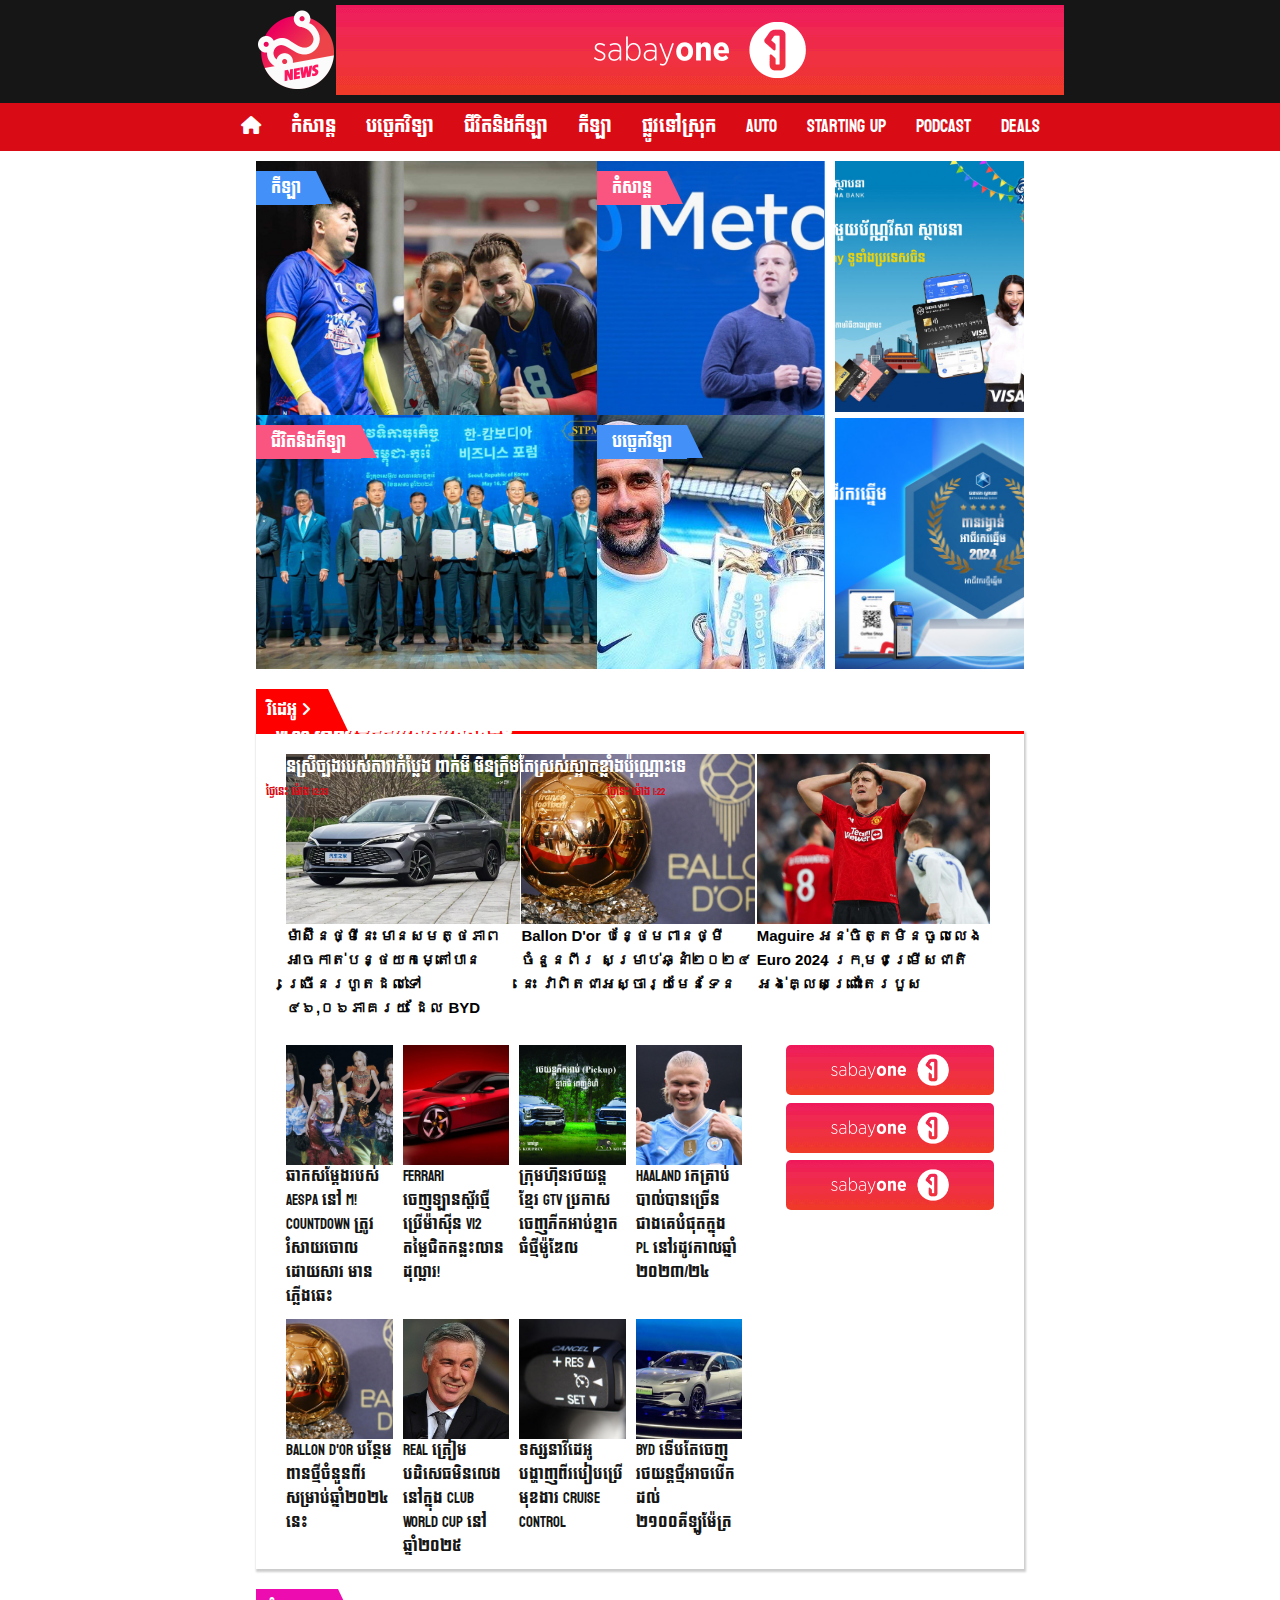
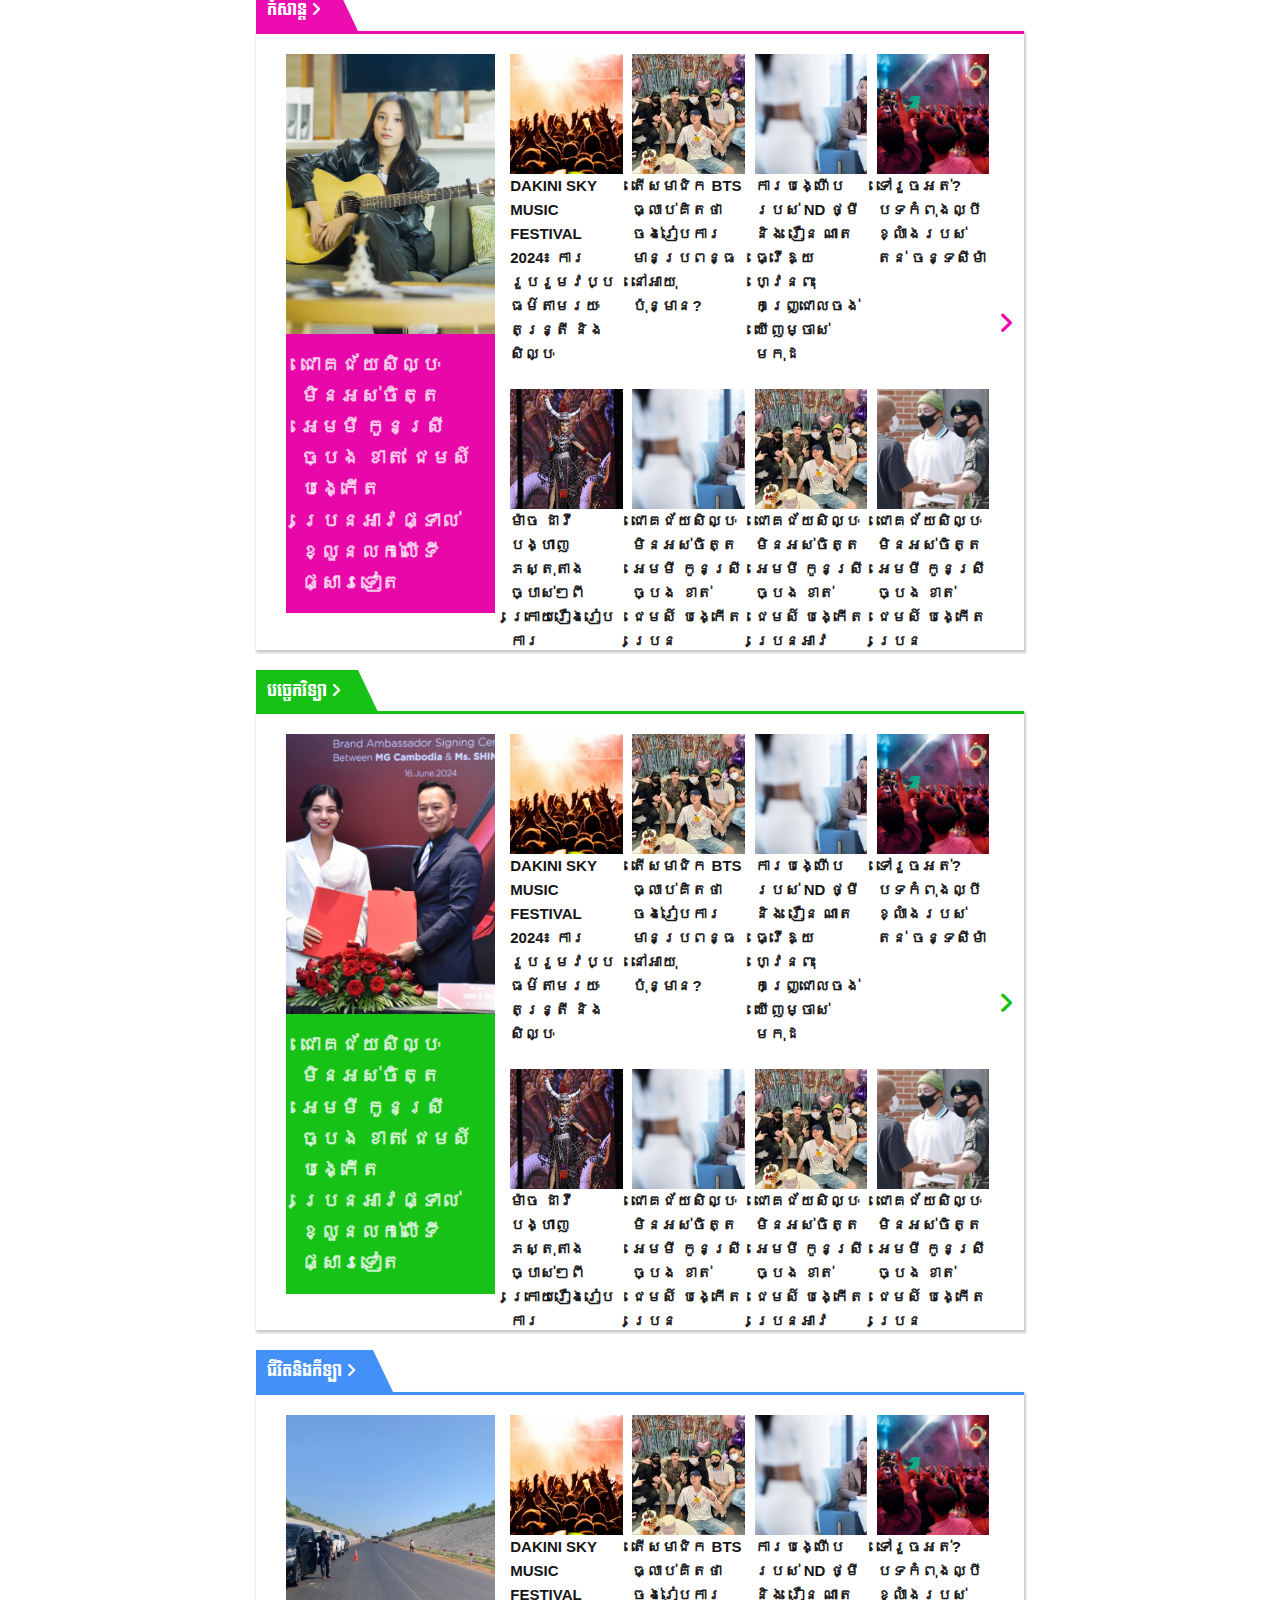
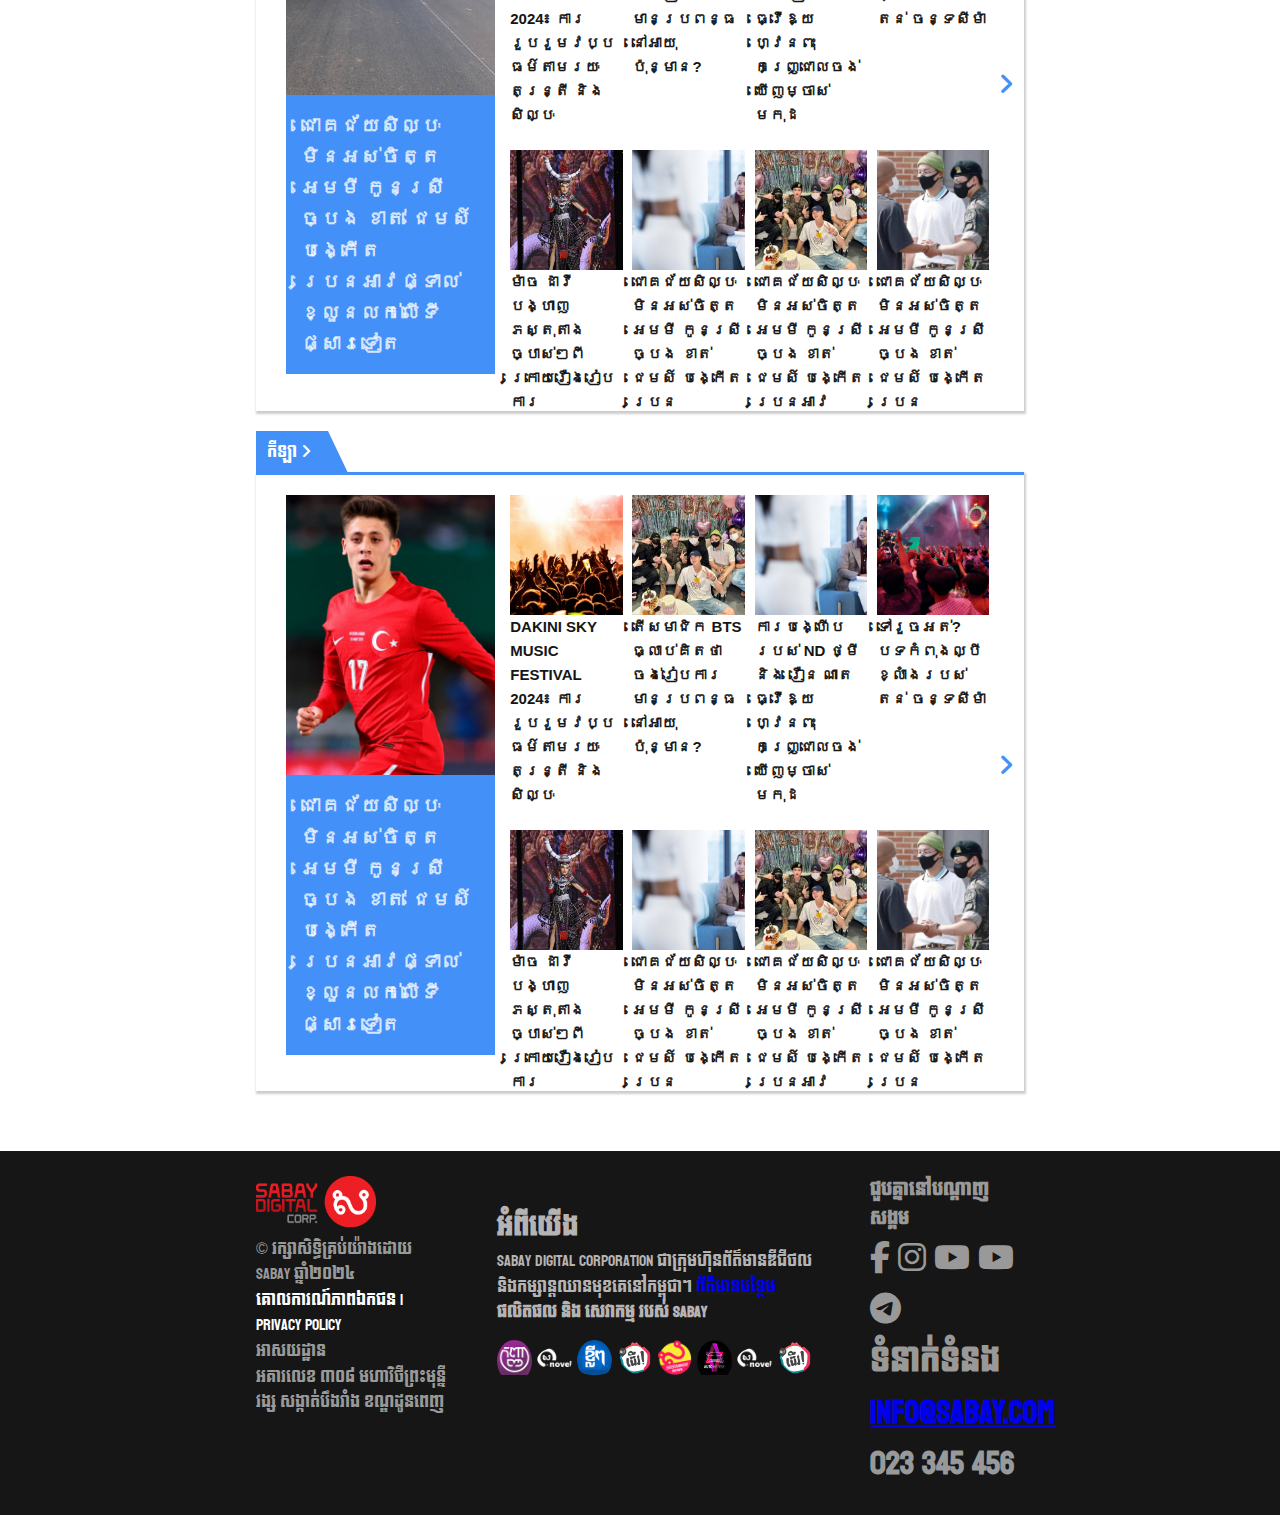
<file: Array/Sabay-now/index.html>
<!DOCTYPE html>
<html lang="en">

<head>
    <meta charset="UTF-8">
    <meta name="viewport" content="width=device-width, initial-scale=1.0">
    <title>Sabay News</title>
    <link rel="icon" href="img/logo.png">
    <link rel="stylesheet" href="style.css">
    <!-- Font -->
    <link rel="preconnect" href="https://fonts.googleapis.com">
    <link rel="preconnect" href="https://fonts.gstatic.com" crossorigin>
    <link
        href="https://fonts.googleapis.com/css2?family=Koulen&family=Poppins:ital,wght@0,100;0,200;0,300;0,400;0,500;0,600;0,700;0,800;0,900;1,100;1,200;1,300;1,400;1,500;1,600;1,700;1,800;1,900&display=swap"
        rel="stylesheet">
    <!-- Font -->

    <!-- fontawwsome -->
    <link rel="stylesheet" href="https://cdnjs.cloudflare.com/ajax/libs/font-awesome/6.5.2/css/all.min.css">
</head>

<body>
    <div class="container-fluid">
        <!-- Header -->
        <header class="header">
            <div class="content">
                <!-- Logo -->
                <div class="logo">
                    <a href="index.html">
                        <img src="./img/logo.png" alt="logo">
                    </a>
                </div>
                <!-- End of logo -->    
                <!-- Adverties -->
                <div class="adverties">
                      <img src="./video/v1.gif" alt="ad_header">

                </div>
                     
                <!-- End of Adverties -->
            </div>
        </header>
        <!-- End of Header -->

        <!-- Navigation Bar -->
        <nav class="nav">
            <div class="content">
                <ul>
                    <li>
                        <a href="index.html">
                            <i class="fa-solid fa-house"></i>
                        </a>
                    </li>
                    <li>
                        <a href="#">កំសាន្ដ</a>
                    </li>
                    <li>
                        <a href="#">បច្ចេកវិទ្យា</a>
                    </li>
                    <li>
                        <a href="#">ជីវិតនិងកីឡា</a>
                    </li>
                    <li>
                        <a href="#">កីឡា</a>
                    </li>
                    <li>
                        <a href="#">ផ្លូវទៅស្រុក</a>
                    </li>
                    <li>
                        <a href="#">AUTO</a>
                    </li>
                    <li>
                        <a href="#">STARTING UP</a>
                    </li>
                    <li>
                        <a href="#">PODCAST</a>
                    </li>
                    <li>
                        <a href="#">DEALS</a>
                    </li>

                </ul>
            </div>
        </nav>
        <!-- End of Navigation Bar -->

        <!-- Container -->
        <div class="container">
            <div class="content">
                <!-- contant_lift -->
                <div class="content_lift">
                    <a href="#">
                        <div class="flag">
                            កីឡា
                        </div>
                        <div>
                            <div class="overlay"></div>
                        </div>
                        <img src="./img/p1.jpg" alt="">
                        <div class="text_contant">
                            <h3 class="title">
                                ដុងសិល្បៈពេញខ្លួន ស្រីខួច កូនស្រី ពាក់មី ចាប់ដៃឪពុកធ្វើវីដេអូ <br> vlog
                                មានអ្នកចុចមើលរាប់លានដង
                            </h3>
                            <p class="description">
                                កូនស្រីច្បងរបស់តារាកំប្លែង ពាក់មី មិនត្រឹមតែស្រស់ស្អាតខ្លាំងប៉ុណ្ណោះទេ

                            </p>
                        </div>

                        <!-- <div class="time">ថ្ងៃនេះ​ ម៉ោង 18:46</div> -->
                    </a>
                    <a href="#">
                        <div class="flag">
                            កំសាន្ដ
                        </div>
                        <div>
                            <div class="overlay"></div>
                        </div>
                        <img src="./img/p5.jpg" alt="">


                        <!-- <div class="time">ថ្ងៃនេះ​ ម៉ោង 15:22</div> -->

                    </a>
                    <a href="#">
                        <div class="flag">
                            ជីវិតនិងកីឡា
                        </div>
                        <div>
                            <div class="overlay"></div>
                        </div>
                        <img src="./img/p3.jpg" alt="">
                        <div class="time">ថ្ងៃនេះ​ ម៉ោង 12:33</div>
                    </a>
                    <a href="#">
                        <div class="flag">
                            បច្ចេកវិទ្យា
                        </div>
                        <div>
                            <div class="overlay"></div>
                        </div>
                        <img src="./img/p4.jpg" alt="">
                        <div class="time">ថ្ងៃនេះ​ ម៉ោង 1:22</div>
                    </a>
                </div>
                <!-- Ent of contant_lift -->
                <!-- content_right -->
                <div class="content_right">
                    <a href="#">
                        <img src="./img/p8.jpg" alt="">
                    </a>
                    <a href="#">
                        <img src="./img/p7.jpg" alt="">
                    </a>
                </div>
                <!-- End of content_right -->
            </div>
        </div>
        <!-- End of Container -->
        <!-- Video container -->
        <div class="container">
            <!-- Flag -->
            <div class="content video">
                <a href="#" class="flag">វិដេអូ
                    <i class="fa-solid fa-angle-right"></i>
                </a>
                <!-- End of flag -->
                <!-- Small Content -->
                <div class="small_content">
                    <!-- Top Small content -->
                    <div class="top_small_content">
                        <a href="#">
                           <div>
                            <img src="./img/p9.jpg" alt="">
                           </div>
                            <h4>ម៉ាស៊ីនថ្មីនេះ មានសមត្ថភាព​អាចកាត់បន្ថយកម្តៅបានច្រើនរហូតដល់ទៅ ៤៦,០៦ភាគរយ ដែល BYD </h4>
                        </a>
                        <a href="#">
                            <div>
                                <img src="./img/p12.jpg" alt="">
                            </div>
                            <h4>Ballon D'or បន្ថែម​ពាន​ថ្មី​ចំនួន​ពីរ​ សម្រាប់​ឆ្នាំ​២០២៤​នេះ​​​ វាពិតជាអស្ចារ្យមែនទែន

                            </h4>
                        </a>
                        <a href="#">
                            <div>
                                <img src="./img/p11.jpg" alt="">
                            </div>
                            <h4>Maguire អន់​ចិត្ត​មិន​ចូល​លេង​ Euro 2024 ក្រុម​ជម្រើស​ជាតិ​អង់គ្លេស​ព្រោះ​តែ​របួស​ </h4>
                        </a>
                    </div>
                    <!-- End of top Small content -->
                    <!-- Bottom small content -->
                    <div class="bottom_small_content">
                        <div class="btm_small_content_left">
                            <a href="#">
                                <div>
                                 <img src="./img/p13.jpg" alt=""/>
                                </div>
                                 <p>ឆាកសម្ដែងរបស់ aespa នៅ M! Countdown ត្រូវរំសាយចោលដោយសារ មានភ្លើងឆេះ </p>
                             </a>

                             <a href="#">
                                <div>
                                 <img src="./img/p14.jpg" alt=""/>
                                </div>
                                 <p>Ferrari ចេញឡានស្ព័រថ្មី ប្រើម៉ាស៊ីន V12 តម្លៃជិតកន្លះលានដុល្លារ! </p>
                             </a>

                             <a href="#">
                                <div>
                                 <img src="./img/p15.jpg" alt=""/>
                                </div>
                                 <p>ក្រុមហ៊ុន​រថយន្តខ្មែរ GTV ប្រកាស​ចេញ​ភីកអាប់ខ្នាតធំថ្មីម៉ូឌែល </p>
                             </a>

                             <a href="#">
                                <div>
                                 <img src="./img/p16.jpg" alt=""/>
                                </div>
                                 <p>Haaland រក​គ្រាប់​បាល់​បាន​ច្រើន​ជាង​គេ​បំផុត​ក្នុង​ PL នៅ​រដូវកាល​ឆ្នាំ​២០២៣/២៤</p>
                             </a>

                             <a href="#">
                                <div>
                                 <img src="./img/p12.jpg" alt=""/>
                                </div> 
                                <p>Ballon D'or បន្ថែម​ពាន​ថ្មី​ចំនួន​ពីរ​ សម្រាប់​ឆ្នាំ​២០២៤​នេះ​​ </p>
                             </a>

                             <a href="#">
                                <div>
                                 <img src="./img/p17.jpg" alt=""/>
                                </div>
                                 <p>Real ត្រៀម​បដិសេធ​មិន​លេង​នៅ​ក្នុង​ Club World Cup នៅ​ឆ្នាំ២០២៥</p>
                             </a>

                             <a href="#">
                                <div>
                                 <img src="./img/p19.jpg" alt=""/>
                                </div>
                                 <p>ទស្សនាវីដេអូ​បង្ហាញ​ពីរបៀប​ប្រើមុខងារ Cruise Control </p>
                             </a>

                             <a href="#">
                                <div>
                                 <img src="./img/p20.jpg" alt=""/>
                                </div>
                                 <p>BYD ទើបតែ​ចេញរថយន្តថ្មីអាចបើកដល់ ២១០០គីឡូម៉ែត្រ</p>
                             </a>
                        </div>
                        <div class="btm_small_content_right">
                            <a href="#">
                                <img src="./video/v1.gif" alt="">
                            </a>
                            <a href="#">
                                <img src="./video/v1.gif" alt="">
                            </a>
                            <a href="#">
                                <img src="./video/v1.gif" alt="">
                            </a>
                        </div>
                    </div>
                    <!-- End of Small content -->
                </div>
                <!-- End of Small content -->
            </div>
        </div>
        <!-- End Video container -->

        <!-- Entertainment Container -->
        <div class="container">
            <!-- Flag -->
            <div class="content content_news ">
                <a href="#" class="flag">កំសាន្ដ
                    <i class="fa-solid fa-angle-right"></i>
                </a>
                <!-- End of flag -->
                <!-- Small Content -->
                <div class="small_content">
                    <!-- small left content -->
                        <div class="small_left_content">
                            <a href="#">
                                <div>
                                    <img src="./img/p21.jpg" alt="">
                                </div>
                                <h2>
                                    ជោគជ័យសិល្បៈមិនអស់ចិត្ត អេមមី 
                                    កូនស្រីច្បង ខាត់ ជេមស៍ បង្កើតប្រេនអាវផ្ទាល់ខ្លួនលក់លើទីផ្សារទៀត
                                </h2>
                            </a>
                        </div>
                    <!-- End of small left content -->
                    <!-- small right content -->
                        <div class="small_right_content">
                            <a href="#">
                                <div>
                                    <img src="./img/b8.jpg" alt="">
                                </div>
                                <h2>
                                    DAKINI SKY MUSIC FESTIVAL 2024៖ ការរួបរួមវប្បធម៌តាមរយៈតន្ត្រី និងសិល្បៈ
                                </h2>
                            </a>

                            <a href="#">
                                <div>
                                    <img src="./img/b1.jpeg" alt="">
                                </div>
                                <h2>
                                    តើសមាជិក BTS ធ្លាប់គិតថា ចង់រៀបការមានប្រពន្ធនៅអាយុប៉ុន្មាន?
                                </h2>
                            </a>

                            <a href="#">
                                <div>
                                    <img src="./img/b2.jpg" alt="">
                                </div>
                                <h2>
                                    ការបង្ហើបរបស់ ND ថ្មី និង រឿន ណាត ធ្វើឱ្យហ្វេនពុះកញ្ជ្រោលចង់ឃើញម្ចាស់មកុដ
                                </h2>
                            </a>

                            <a href="#">
                                <div>
                                    <img src="./img/b3.png" alt="">
                                </div>
                                <h2>
                                    ទៅរួចអត់? បទកំពុងល្បីខ្លាំងរបស់ តន់ ចន្ទសីម៉ា
                                </h2>
                            </a>

                            <a href="#">
                                <div>
                                    <img src="./img/b4.jpeg" alt="">
                                </div>
                                <h2>
                                    ម៉ាច ដាវី បង្ហាញភស្តុតាងច្បាស់ៗពីក្រោយរឿងរៀបការ 
                                </h2>
                            </a>

                            <a href="#">
                                <div>
                                    <img src="./img/b2.jpg" alt="">
                                </div>
                                <h2>
                                    ជោគជ័យសិល្បៈមិនអស់ចិត្ត អេមមី 
                                    កូនស្រីច្បង ខាត់ ជេមស៍ បង្កើតប្រេន
                                </h2>
                            </a>

                            <a href="#">
                                <div>
                                    <img src="./img/b1.jpeg" alt="">
                                </div>
                                <h2>
                                    ជោគជ័យសិល្បៈមិនអស់ចិត្ត អេមមី 
                                    កូនស្រីច្បង ខាត់ ជេមស៍ បង្កើតប្រេនអាវ
                                </h2>
                            </a>

                            <a href="#">
                                <div>
                                    <img src="./img/b10.jpg" alt="">
                                </div>
                                <h2>
                                    ជោគជ័យសិល្បៈមិនអស់ចិត្ត អេមមី 
                                    កូនស្រីច្បង ខាត់ ជេមស៍ បង្កើតប្រេន
                                </h2>
                            </a>
                        </div>
                    <!-- End of small ringt content -->
                     <!-- Arrow Next -->
                     <i class="fa-solid fa-angle-right btn_arrow_next"></i>
                      <!-- End Arrow Next -->  
                    
                </div>
                <!-- End of Small content -->
            </div>
        </div>
        <!-- End Entertainment Container -->

        <!-- Technology Container -->
         <div class="container">
            <!-- Flag -->
            <div class="content content_news1  ">
                <a href="#" class="flag1">បច្ចេកវិទ្យា
                    <i class="fa-solid fa-angle-right"></i>
                </a>
                <!-- End of flag -->
                <!-- Small Content -->
                <div class="small_content1">
                    <!-- small left content -->
                        <div class="small_left_content1">
                            <a href="#">
                                <div>
                                    <img src="./img/p22.jpg" alt="">
                                </div>
                                <h2>
                                    ជោគជ័យសិល្បៈមិនអស់ចិត្ត អេមមី 
                                    កូនស្រីច្បង ខាត់ ជេមស៍ បង្កើតប្រេនអាវផ្ទាល់ខ្លួនលក់លើទីផ្សារទៀត
                                </h2>
                            </a>
                        </div>
                    <!-- End of small left content -->
                    <!-- small right content -->
                        <div class="small_right_content1">
                            <a href="#">
                                <div>
                                    <img src="./img/b8.jpg" alt="">
                                </div>
                                <h2>
                                    DAKINI SKY MUSIC FESTIVAL 2024៖ ការរួបរួមវប្បធម៌តាមរយៈតន្ត្រី និងសិល្បៈ
                                </h2>
                            </a>

                            <a href="#">
                                <div>
                                    <img src="./img/b1.jpeg" alt="">
                                </div>
                                <h2>
                                    តើសមាជិក BTS ធ្លាប់គិតថា ចង់រៀបការមានប្រពន្ធនៅអាយុប៉ុន្មាន?
                                </h2>
                            </a>

                            <a href="#">
                                <div>
                                    <img src="./img/b2.jpg" alt="">
                                </div>
                                <h2>
                                    ការបង្ហើបរបស់ ND ថ្មី និង រឿន ណាត ធ្វើឱ្យហ្វេនពុះកញ្ជ្រោលចង់ឃើញម្ចាស់មកុដ
                                </h2>
                            </a>

                            <a href="#">
                                <div>
                                    <img src="./img/b3.png" alt="">
                                </div>
                                <h2>
                                    ទៅរួចអត់? បទកំពុងល្បីខ្លាំងរបស់ តន់ ចន្ទសីម៉ា
                                </h2>
                            </a>

                            <a href="#">
                                <div>
                                    <img src="./img/b4.jpeg" alt="">
                                </div>
                                <h2>
                                    ម៉ាច ដាវី បង្ហាញភស្តុតាងច្បាស់ៗពីក្រោយរឿងរៀបការ 
                                </h2>
                            </a>

                            <a href="#">
                                <div>
                                    <img src="./img/b2.jpg" alt="">
                                </div>
                                <h2>
                                    ជោគជ័យសិល្បៈមិនអស់ចិត្ត អេមមី 
                                    កូនស្រីច្បង ខាត់ ជេមស៍ បង្កើតប្រេន
                                </h2>
                            </a>

                            <a href="#">
                                <div>
                                    <img src="./img/b1.jpeg" alt="">
                                </div>
                                <h2>
                                    ជោគជ័យសិល្បៈមិនអស់ចិត្ត អេមមី 
                                    កូនស្រីច្បង ខាត់ ជេមស៍ បង្កើតប្រេនអាវ
                                </h2>
                            </a>

                            <a href="#">
                                <div>
                                    <img src="./img/b10.jpg" alt="">
                                </div>
                                <h2>
                                    ជោគជ័យសិល្បៈមិនអស់ចិត្ត អេមមី 
                                    កូនស្រីច្បង ខាត់ ជេមស៍ បង្កើតប្រេន
                                </h2>
                            </a>
                        </div>
                    <!-- End of small ringt content -->
                     <!-- Arrow Next -->
                     <i class="fa-solid fa-angle-right btn_arrow_next1"></i>
                      <!-- End Arrow Next -->                  
                </div>
                <!-- End of Small content -->
            </div>
        </div>
        <!-- End Technology Container -->

        <!-- Social life​ Container -->
        <div class="container">
            <!-- Flag -->
            <div class="content content_news2 ">
                <a href="#" class="flag2">ជីវិតនិងកីឡា
                    <i class="fa-solid fa-angle-right"></i>
                </a>
                <!-- End of flag -->
                <!-- Small Content -->
                <div class="small_content2">
                    <!-- small left content -->
                        <div class="small_left_content2">
                            <a href="#">
                                <div>
                                    <img src="./img/p24.jpg" alt="">
                                </div>
                                <h2>
                                    ជោគជ័យសិល្បៈមិនអស់ចិត្ត អេមមី 
                                    កូនស្រីច្បង ខាត់ ជេមស៍ បង្កើតប្រេនអាវផ្ទាល់ខ្លួនលក់លើទីផ្សារទៀត
                                </h2>
                            </a>
                        </div>
                    <!-- End of small left content -->
                    <!-- small right content -->
                        <div class="small_right_content2">
                            <a href="#">
                                <div>
                                    <img src="./img/b8.jpg" alt="">
                                </div>
                                <h2>
                                    DAKINI SKY MUSIC FESTIVAL 2024៖ ការរួបរួមវប្បធម៌តាមរយៈតន្ត្រី និងសិល្បៈ
                                </h2>
                            </a>

                            <a href="#">
                                <div>
                                    <img src="./img/b1.jpeg" alt="">
                                </div>
                                <h2>
                                    តើសមាជិក BTS ធ្លាប់គិតថា ចង់រៀបការមានប្រពន្ធនៅអាយុប៉ុន្មាន?
                                </h2>
                            </a>

                            <a href="#">
                                <div>
                                    <img src="./img/b2.jpg" alt="">
                                </div>
                                <h2>
                                    ការបង្ហើបរបស់ ND ថ្មី និង រឿន ណាត ធ្វើឱ្យហ្វេនពុះកញ្ជ្រោលចង់ឃើញម្ចាស់មកុដ
                                </h2>
                            </a>

                            <a href="#">
                                <div>
                                    <img src="./img/b3.png" alt="">
                                </div>
                                <h2>
                                    ទៅរួចអត់? បទកំពុងល្បីខ្លាំងរបស់ តន់ ចន្ទសីម៉ា
                                </h2>
                            </a>

                            <a href="#">
                                <div>
                                    <img src="./img/b4.jpeg" alt="">
                                </div>
                                <h2>
                                    ម៉ាច ដាវី បង្ហាញភស្តុតាងច្បាស់ៗពីក្រោយរឿងរៀបការ 
                                </h2>
                            </a>

                            <a href="#">
                                <div>
                                    <img src="./img/b2.jpg" alt="">
                                </div>
                                <h2>
                                    ជោគជ័យសិល្បៈមិនអស់ចិត្ត អេមមី 
                                    កូនស្រីច្បង ខាត់ ជេមស៍ បង្កើតប្រេន
                                </h2>
                            </a>

                            <a href="#">
                                <div>
                                    <img src="./img/b1.jpeg" alt="">
                                </div>
                                <h2>
                                    ជោគជ័យសិល្បៈមិនអស់ចិត្ត អេមមី 
                                    កូនស្រីច្បង ខាត់ ជេមស៍ បង្កើតប្រេនអាវ
                                </h2>
                            </a>

                            <a href="#">
                                <div>
                                    <img src="./img/b10.jpg" alt="">
                                </div>
                                <h2>
                                    ជោគជ័យសិល្បៈមិនអស់ចិត្ត អេមមី 
                                    កូនស្រីច្បង ខាត់ ជេមស៍ បង្កើតប្រេន
                                </h2>
                            </a>
                        </div>
                    <!-- End of small ringt content -->
                     <!-- Arrow Next -->
                     <i class="fa-solid fa-angle-right btn_arrow_next2"></i>
                      <!-- End Arrow Next -->                  
                </div>
                <!-- End of Small content -->
            </div>
        </div>
        <!-- End Social life Container -->
        <!-- Sport -->
        <div class="container">
            <!-- Flag -->
            <div class="content content_news3 ">
                <a href="#" class="flag3">កីឡា
                    <i class="fa-solid fa-angle-right"></i>
                </a>
                <!-- End of flag -->
                <!-- Small Content -->
                <div class="small_content3">
                    <!-- small left content -->
                        <div class="small_left_content3">
                            <a href="#">
                                <div>
                                    <img src="./img/p25.png" alt="">
                                </div>
                                <h2>
                                    ជោគជ័យសិល្បៈមិនអស់ចិត្ត អេមមី 
                                    កូនស្រីច្បង ខាត់ ជេមស៍ បង្កើតប្រេនអាវផ្ទាល់ខ្លួនលក់លើទីផ្សារទៀត
                                </h2>
                            </a>
                        </div>
                    <!-- End of small left content -->
                    <!-- small right content -->
                        <div class="small_right_content3">
                            <a href="#">
                                <div>
                                    <img src="./img/b8.jpg" alt="">
                                </div>
                                <h2>
                                    DAKINI SKY MUSIC FESTIVAL 2024៖ ការរួបរួមវប្បធម៌តាមរយៈតន្ត្រី និងសិល្បៈ
                                </h2>
                            </a>

                            <a href="#">
                                <div>
                                    <img src="./img/b1.jpeg" alt="">
                                </div>
                                <h2>
                                    តើសមាជិក BTS ធ្លាប់គិតថា ចង់រៀបការមានប្រពន្ធនៅអាយុប៉ុន្មាន?
                                </h2>
                            </a>

                            <a href="#">
                                <div>
                                    <img src="./img/b2.jpg" alt="">
                                </div>
                                <h2>
                                    ការបង្ហើបរបស់ ND ថ្មី និង រឿន ណាត ធ្វើឱ្យហ្វេនពុះកញ្ជ្រោលចង់ឃើញម្ចាស់មកុដ
                                </h2>
                            </a>

                            <a href="#">
                                <div>
                                    <img src="./img/b3.png" alt="">
                                </div>
                                <h2>
                                    ទៅរួចអត់? បទកំពុងល្បីខ្លាំងរបស់ តន់ ចន្ទសីម៉ា
                                </h2>
                            </a>

                            <a href="#">
                                <div>
                                    <img src="./img/b4.jpeg" alt="">
                                </div>
                                <h2>
                                    ម៉ាច ដាវី បង្ហាញភស្តុតាងច្បាស់ៗពីក្រោយរឿងរៀបការ 
                                </h2>
                            </a>

                            <a href="#">
                                <div>
                                    <img src="./img/b2.jpg" alt="">
                                </div>
                                <h2>
                                    ជោគជ័យសិល្បៈមិនអស់ចិត្ត អេមមី 
                                    កូនស្រីច្បង ខាត់ ជេមស៍ បង្កើតប្រេន
                                </h2>
                            </a>

                            <a href="#">
                                <div>
                                    <img src="./img/b1.jpeg" alt="">
                                </div>
                                <h2>
                                    ជោគជ័យសិល្បៈមិនអស់ចិត្ត អេមមី 
                                    កូនស្រីច្បង ខាត់ ជេមស៍ បង្កើតប្រេនអាវ
                                </h2>
                            </a>

                            <a href="#">
                                <div>
                                    <img src="./img/b10.jpg" alt="">
                                </div>
                                <h2>
                                    ជោគជ័យសិល្បៈមិនអស់ចិត្ត អេមមី 
                                    កូនស្រីច្បង ខាត់ ជេមស៍ បង្កើតប្រេន
                                </h2>
                            </a>
                        </div>
                    <!-- End of small ringt content -->
                     <!-- Arrow Next -->
                     <i class="fa-solid fa-angle-right btn_arrow_next3"></i>
                      <!-- End Arrow Next -->                  
                </div>
                <!-- End of Small content -->
            </div>
        </div>
        <!-- End of Sport -->

        <!-- Footer -->
        <Footer class="Footer">
            <div class="content">
                <!-- Footer left -->
                <div class="Footer_left">
                    <img src="./img/l1.png" 
                    class="Logo"  alt="Footer Logo">
                    <p>© រក្សា​សិទ្ធិ​គ្រប់​យ៉ាង​ដោយ​ Sabay ឆ្នាំ​២០២៤</p>
                    <a href="#" class="Footer_link">គោលការណ៍​ភាព​ឯកជន | Privacy Policy</a>
                    <p class="Footer_title">អាសយដ្ឋាន</p>
                    <p class="Footer_desciption">អគារ​លេខ ៣០៨ មហាវិថីព្រះមុន្នីវង្ស
                        សង្កាត់បឹងរាំង ខណ្ឌដូនពេញ</p>
                </div>
                <!-- End of Footer left -->
                <!-- Footer center -->
                <div class="Footer_center">
                    <h1 class="title">អំពីយើង</h1>
                    <p class="description">
                        Sabay Digital Corporation ជា​ក្រុមហ៊ុន​ព័ត៌មាន​ឌីជីថល 
                        និង​កម្សាន្ត​ឈាន​មុខ​គេ​នៅ​កម្ពុជា។ <a href="#">ព័ត៌មាន​បន្ថែម</a>
                    </p>
                    <p class="small_title">ផលិត​ផល​ និង​ សេវាកម្ម របស់ Sabay</p>
                    <div class="brand">
                        <a href="#">
                            <img src="./img/l2.png" alt="">
                        </a>
                        <a href="#">
                            <img src="./img/l3.png" alt="">
                        </a>
                        <a href="#">
                            <img src="./img/l4.png" alt="">
                        </a>
                        <a href="#">
                            <img src="./img/l5.png" alt="">
                        </a>
                        <a href="#">
                            <img src="./img/l6.png" alt="">
                        </a>
                        <a href="#">
                            <img src="./img/l7.png" alt="">
                        </a>
                        <a href="#">
                            <img src="./img/l3.png" alt="">
                        </a>
                        <a href="#">
                            <img src="./img/l5.png" alt="">
                        </a>

                    </div>
                </div>
                <!-- End of Footer center -->
                <!-- Footer right -->
                <div class="Footer_right">
                    <h1 class="title">ជួបគ្នានៅបណ្តាញសង្គម</h1>
                      <h1>
                        <div class="social_icon">
                                <i class="fa-brands fa-facebook-f"></i>
                                <i class="fa-brands fa-instagram"></i>
                                <i class="fa-brands fa-youtube"></i>
                                <i class="fa-brands fa-youtube"></i>
                                <i class="fa-brands fa-telegram"></i>
                        </div>
                        <p class="small_title">ទំនាក់ទំនង</p>
                        <a href="#">info@sabay.com</a>
                        <p class="phone_number">023 345 456</p>
                    </h1>
                </div>
                <!-- End of Footer right -->
        
                 
            </div>
        </Footer>
        <!-- End of Footer -->

    </div>
</body>

</html>
</file>
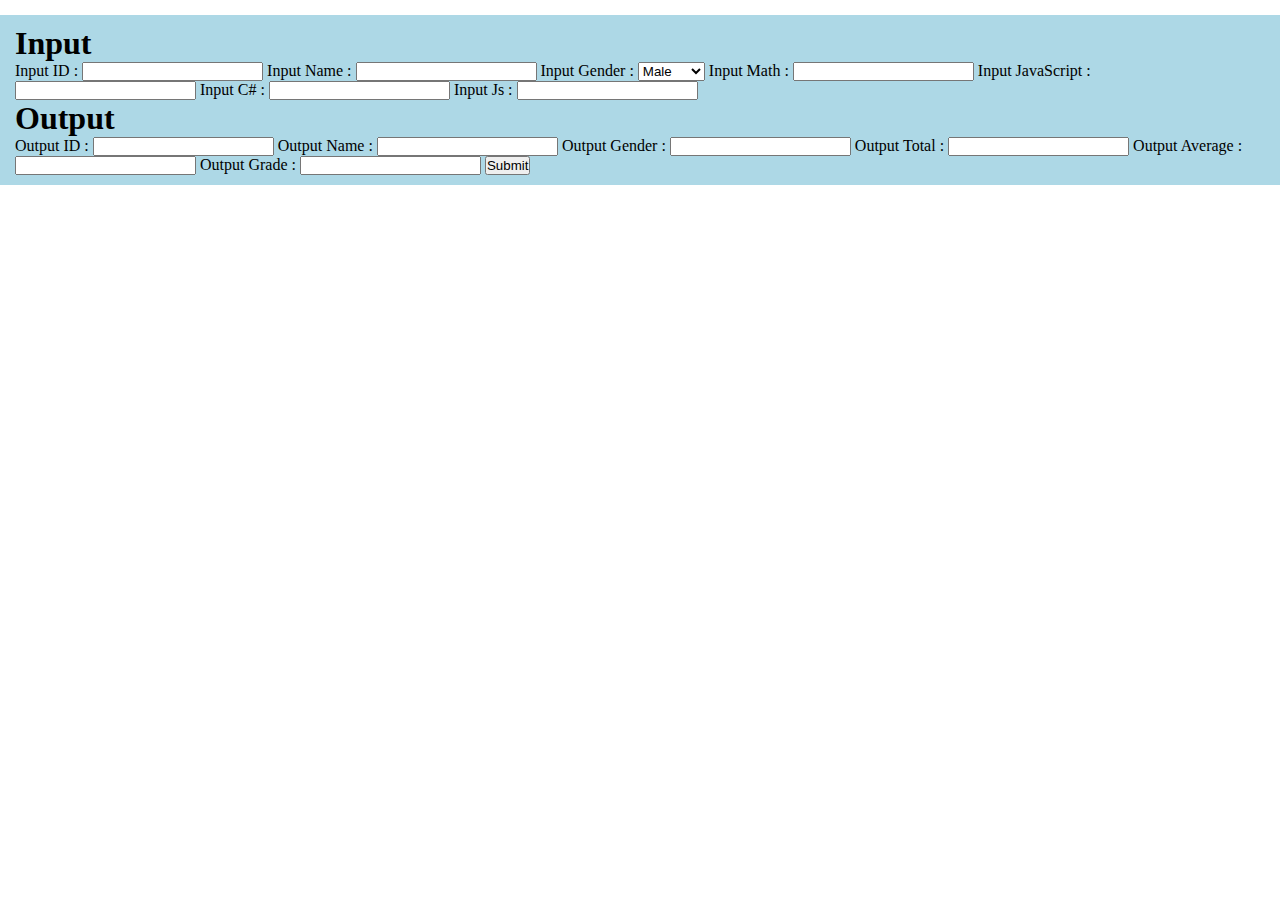
<file: Output&input/Informationstu.html>
<!DOCTYPE html>
<html lang="en">
<head>
    <meta charset="UTF-8">
    <meta name="viewport" content="width=device-width, initial-scale=1.0">
    <title>Document</title>
    <link rel="stylesheet" href="endex1.css">
    <link href="https://cdn.jsdelivr.net/npm/bootstrap@5.0.2/dist/css/bootstrap.min.css" rel="stylesheet" integrity="sha384-EVSTQN3/azprG1Anm3QDgpJLIm9Nao0Yz1ztcQTwFspd3yD65VohhpuuCOmLASjC" crossorigin="anonymous">
</head>
<body>
    <div class="container d-flax justify-content-betw
    een py-3 ">
        <div class="box1">
            <h1 class="text-center py-3">Input</h1>
            <form action="">
                Input ID : 
                <input type="text"id="id" class="form-control"> 
                Input Name : 
                <input type="text"id="name" class="form-control">
                Input Gender : 
                 <select id="gender" class="form-select">
                    <option value="Male">Male</option>
                    <option value="FeMale">Female</option>
                    <option value="Other">other</option>
                 </select>   
                Input Math :
                <input type="text"id="s1" class="form-control">
                Input JavaScript :
                 <input type="text"id="s2" class="form-control">
                 Input C# :
                <input type="text"id="s3" class="form-control">
                Input Js :
                <input type="text"id="s4" class="form-control">
            </form>
        </div>
        <div class="box2">
            <h1 class="text-center py-3">Output</h1>
            <form action="">
                Output ID :
                <input type="text"id="outid" class="form-control">
                Output Name :
                <input type="text"id="outname" class="form-control">
                Output Gender :
                <input type="text"id="outgender" class="form-control">
                Output Total :
                <input type="text"id="total" class="form-control">
                Output Average :
                <input type="text"id="avg" class="form-control">
                Output Grade :
                <input type="text"id="grade" class="form-control">
                <button type="button" class="btn btn-danger mt-2" onclick="Output()">Submit</button>
            </form>
        </div>
    </div>
</body>
<script src="Instu.js"></script>
</html>
</file>
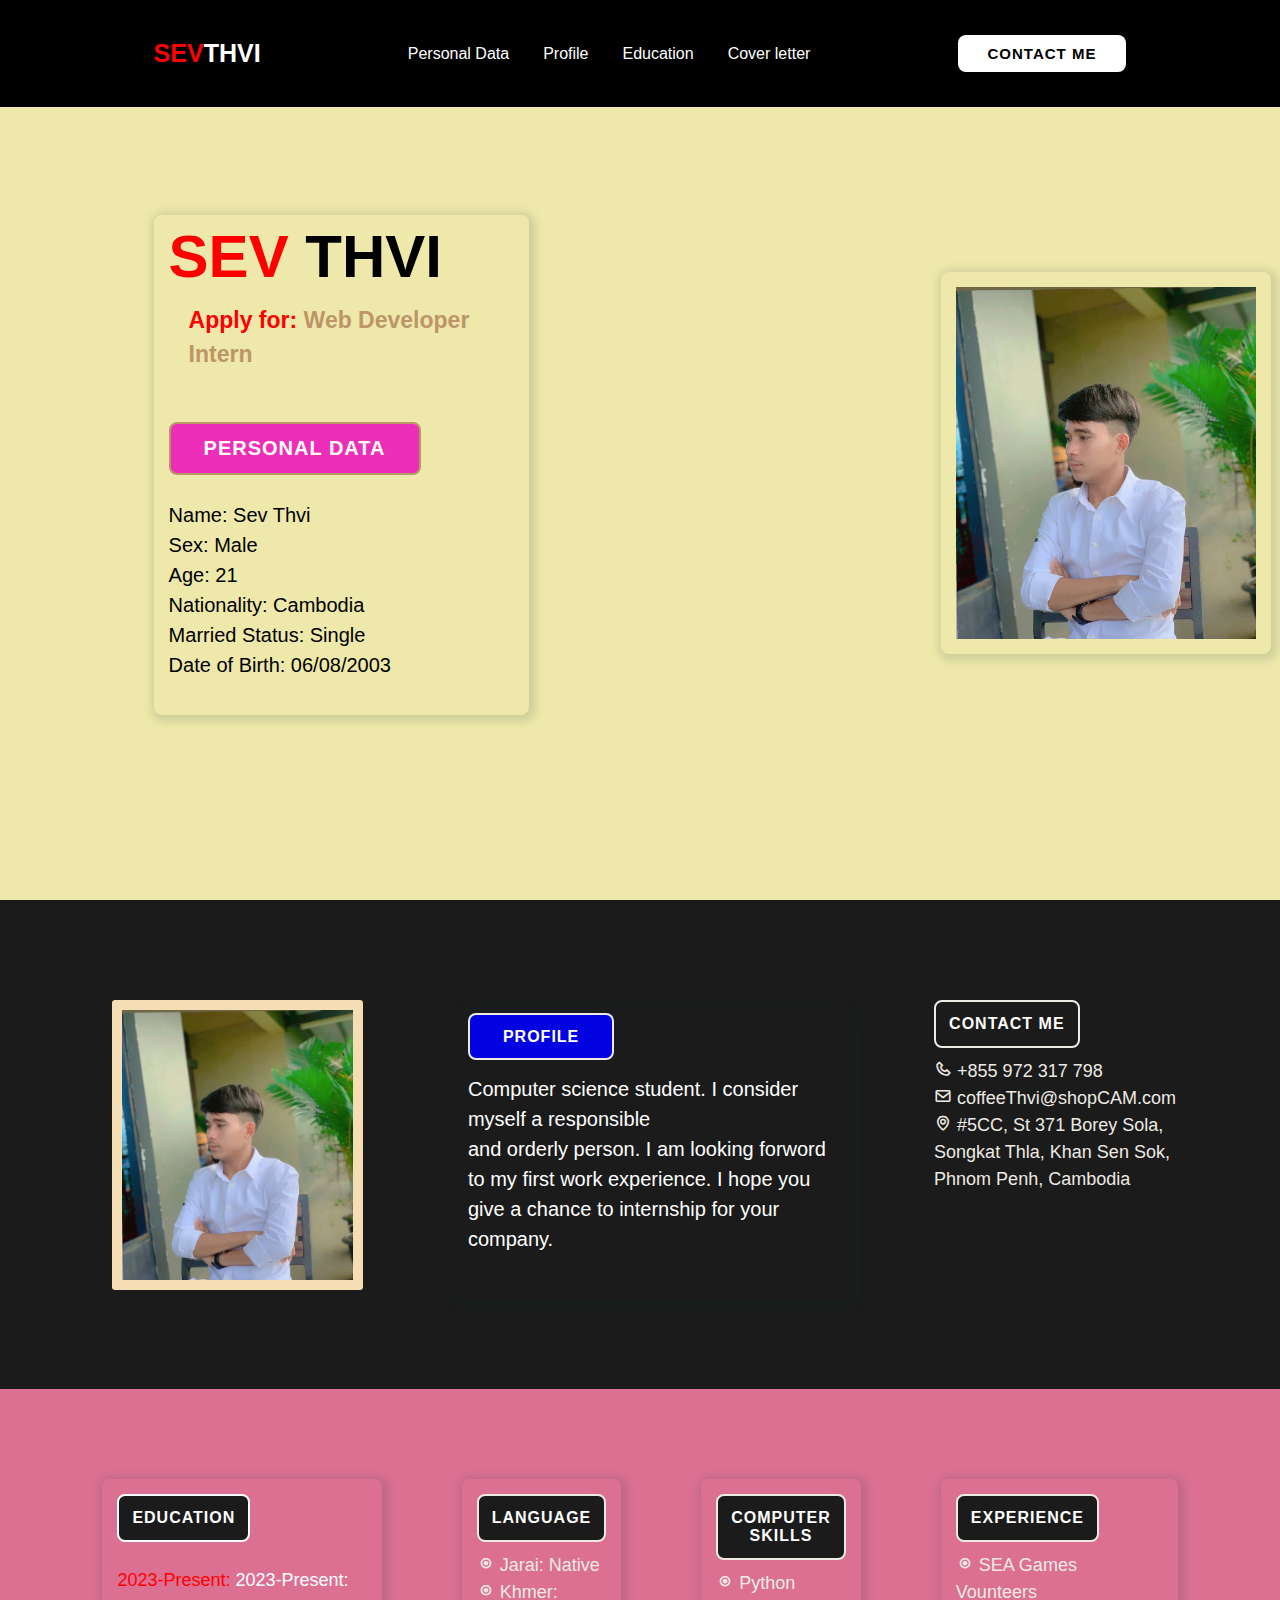
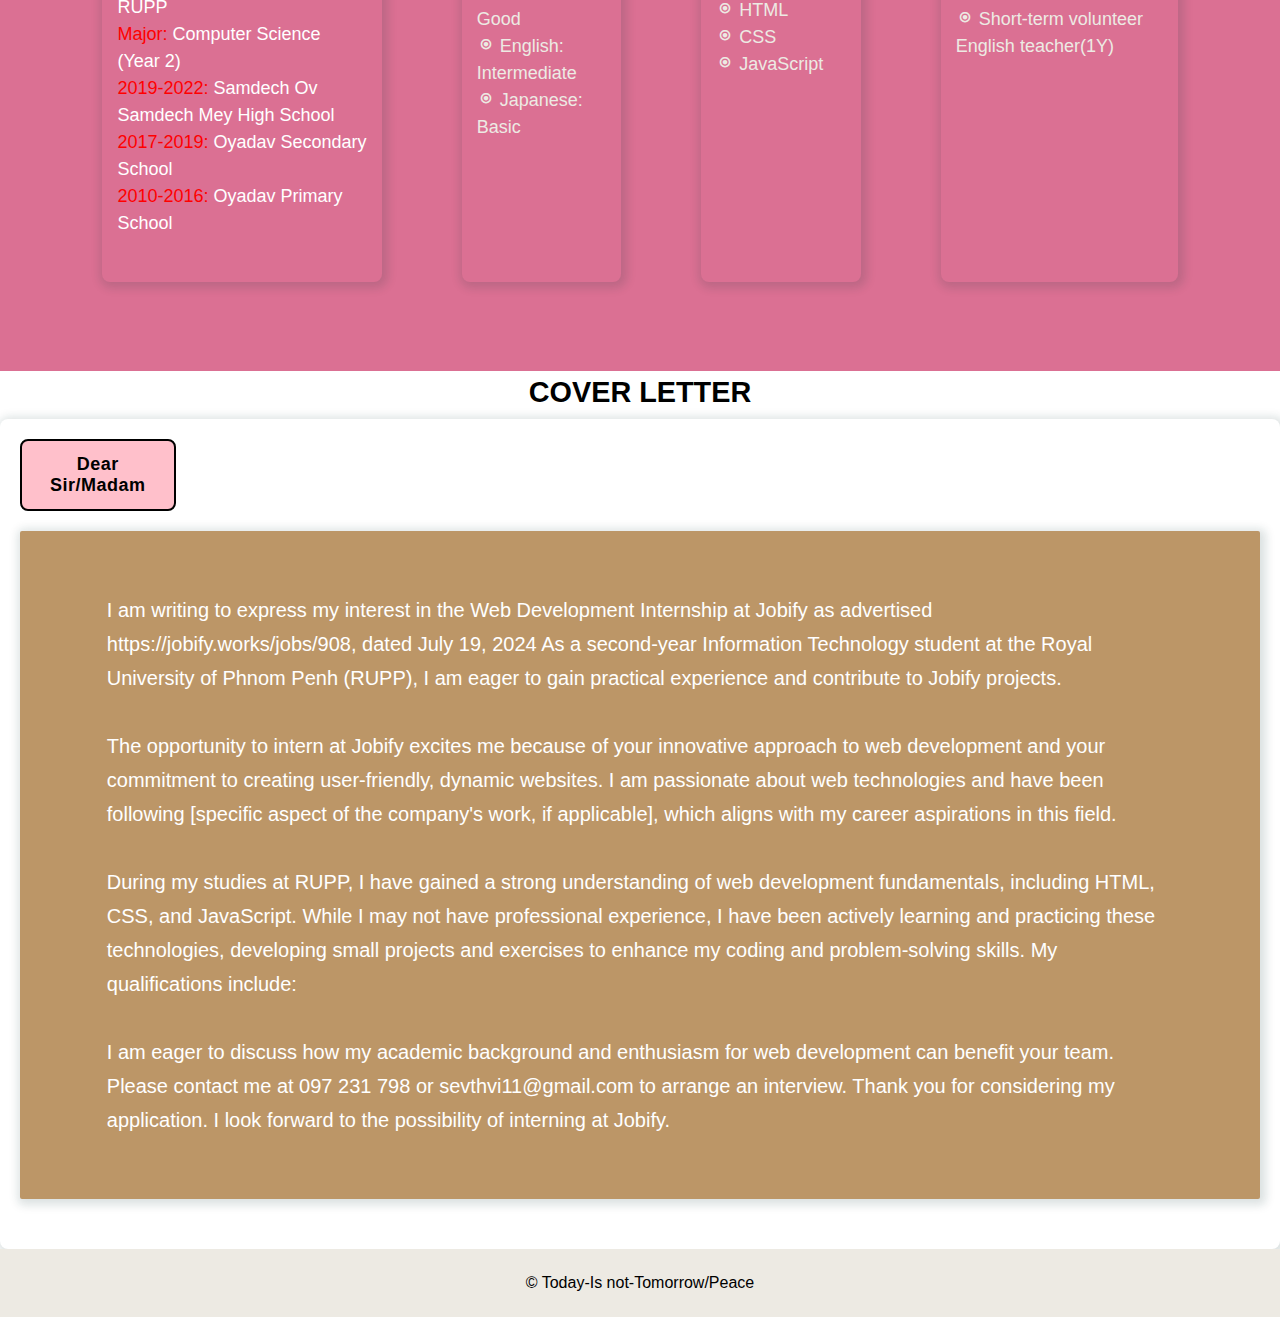
<file: Array/Sabay-now/Funny2/Portfolio.html>
<!DOCTYPE html>
<html lang="en">
<head>
    <meta charset="UTF-8">
    <meta name="viewport" content="width=device-width, initial-scale=1.0">
    <title>Portfolio</title>
    <link rel="icon" href="../img/tt4.PNG">
    <link rel="stylesheet" href="Portfolio.css">
    <link href='https://unpkg.com/boxicons@2.1.4/css/boxicons.min.css' rel='stylesheet'>

</head>
<body>
    <header>
        <a href="#" class="logo"><span>SEV</span>THVI</a>

        <ul class="navbar">
            <li><a href="#personal">Personal Data</a></li>
            <li><a href="#profile">Profile</a></li>
            <li><a href="#ducation">Education</a></li>
            <li><a href="#cover">Cover letter</a></li>
         </ul>

        <a href="#" class="contact">CONTACT ME</a>
    </header>

    <section class="personal" id="personal">
        <div class="coverall">
            <div class="home-content">
                <h1><span>SEV</span> THVI<div class="btn-box">
                
                
                </div></h1>
                <div class="Apply"><span>Apply for:</span> Web Developer Intern</div>
                <button class="btn4">PERSONAL DATA</button>
                <p> 
                    Name: Sev Thvi <br>
                    Sex: Male <br>
                    Age: 21 <br>
                    Nationality: Cambodia <br>
                    Married Status: Single <br>
                    Date of Birth: 06/08/2003
                </p>
                 
            </div>
        </div>
        <div class="img-box">
            <img src="../img/tt1.jpg" alt="">
        </div>

    </section>
    <section class="profile" id="profile">
        <div class="about-img">
            <img src="../img/tt1.jpg" alt="">
        </div>
        <div class="about-content">
            <a href="#" class="btn-2">PROFILE</a>
           
            <p>Computer science student. I consider myself a responsible <br>
                and orderly person. I am looking forword to my first work 
                experience. I hope you give a chance to internship for your <br>
                company.
            </p>
                 
        </div>
        <!-- <botton class="contect">Contact Me</botton> -->
        <div class="footer-box">
            <button class="cont">CONTACT ME</button>
            <div class="contactt">
                <span><i class='bx bx-phone' ></i> +855 972 317 798 <br></span>
                <span><i class='bx bx-envelope' ></i> coffeeThvi@shopCAM.com <br></span>
                <span><i class='bx bx-map' ></i> #5CC, St 371 Borey Sola, Songkat Thla, Khan Sen Sok, Phnom Penh, Cambodia <br></span>
            </div>
        </div>
    </section>

    <section class="ducation" id="ducation">
            <div class="education-content">
                <button class="btn-6">EDUCATION</button>
            
                <p ><span>2023-Present:</span> 2023-Present: RUPP<br>
                    <span>Major:</span>  Computer Science (Year 2) <br>
                    <span>2019-2022:</span> Samdech Ov Samdech Mey High School <br>
                    <span>2017-2019:</span> Oyadav Secondary School <br>
                    <span>2010-2016:</span> Oyadav Primary School
                </p>
                    
            </div>
            <!-- <botton class="contect">Contact Me</botton> -->
            <div class="footer-boxx">
                <button class="cont">LANGUAGE</button>
                <div class="contactt">
                    <span><i class='bx bx-radio-circle-marked'></i> Jarai: Native <br></span>
                    <span><i class='bx bx-radio-circle-marked'></i> Khmer: Good <br></span>
                    <span><i class='bx bx-radio-circle-marked'></i> English: Intermediate <br></span>
                    <span><i class='bx bx-radio-circle-marked'></i> Japanese: Basic <br></span>

                </div>
            
            </div>
            <div class="footer-boxx">
                <button class="cont">COMPUTER SKILLS</button>
                <div class="contactt">
                    <span><i class='bx bx-radio-circle-marked'></i> Python <br></span>
                    <span><i class='bx bx-radio-circle-marked'></i> HTML <br></span>
                    <span><i class='bx bx-radio-circle-marked'></i> CSS <br></span>
                    <span><i class='bx bx-radio-circle-marked'></i> JavaScript <br></span>                  
                </div>
            
            </div>
            <div class="footer-boxx">
                <button class="cont">EXPERIENCE</button>
                <div class="contactt">
                    <span><i class='bx bx-radio-circle-marked'></i> SEA Games Vounteers <br></span>
                    <span><i class='bx bx-radio-circle-marked'></i> Short-term volunteer  English teacher(1Y) <br></span>

                </div>
            
            </div>
    </section>
    <section class="cover" id="cover">
        <div class="heading">
            <h2>COVER LETTER</h2>
        </div>
        <!-- container -->
            <div class="cunstomers-container">
                <div class="box"> 
                    <button class="dear">Dear Sir/Madam</button>                   
                    <p>I am writing to express my interest in the Web Development Internship at Jobify as advertised https://jobify.works/jobs/908, dated July 19, 2024 As a second-year Information Technology student at the Royal University of Phnom Penh (RUPP), I am eager to gain practical experience and contribute to Jobify projects. <br><br>
                        The opportunity to intern at Jobify excites me because of your innovative approach to web development and your commitment to creating user-friendly, dynamic websites. I am passionate about web technologies and have been following [specific aspect of the company's work, if applicable], which aligns with my career aspirations in this field. <br> <br>
                        During my studies at RUPP, I have gained a strong understanding of web development fundamentals, including HTML, CSS, and JavaScript. While I may not have professional experience, I have been actively learning and practicing these technologies, developing small projects and exercises to enhance my coding and problem-solving skills. My qualifications include: <br> <br>
                        I am eager to discuss how my academic background and enthusiasm for web development can benefit your team. Please contact me at 097 231 798 or sevthvi11@gmail.com to arrange an interview. Thank you for considering my application. I look forward to the possibility of interning at Jobify.
                       
                        </p>
                </div>              
            </div>
       </section>
       <div class="copyright">
        <p>&#169; Today-Is not-Tomorrow/Peace</p>
    </div>
</body>
</html>
</file>
<file: Array/Sabay-now/style.css>
:root{
    --color-dark:#333;
    --color-light:#fff;
    --bg-header:#161616;
    --color-success:#38C378;
    --color-danger:#FA5480;
    --bg-nav:#D90C16;
    --color-primary:#4390F8;
    --color-warning:#F9A62B;
    --default-font-family:"Koulen", sans-serif ;
    --linear-gradient-overlay:linear-gradient(to bottom, rgba(0, 0, 0, 0.5) 0%, rgba(0, 0, 0, 0.8) 60%, black 100%);
    --box-content-shadow: 1px 2px 2px 1px rgb(0 0 0 / 20%);
}

*{
    margin: 0;
    padding: 0;
    box-sizing: border-box;
}

body{
    background-color: #fff;
    color: #333;
    font-size: 16px;
    line-height: 1.6;
    font-family: var(--default-font-family);
}

.container-fluid{
    width: 100%;
    
}

.container-fluid > .header{
    width: 100%;
    background-color: var(--bg-header);
    justify-content: center;
    display: flex;
}

.container-fluid > .header > .content{
    display: flex;
    align-items: center;
    justify-content: space-between;
    margin-top: 5px;
}

.container-fluid > .header > .content,
.container-fluid > .nav > .contant,
.container-fluid > .container > .content,
.container-fluid > .Footer > .content{
    width: 60%;
   
}

.container-fluid > .header > .content > .logo > a > img{
    width: 80px;

}
.container-fluid > .nav{
    width: 100%;
    background-color: var(--bg-nav);
    display: flex;
    justify-content: center;
    position: sticky;
    top: 0px;
    z-index: 10;
}

.container-fluid > .nav > .content > ul{
    width: 100%;
    display: flex;
    align-items: center;
    list-style-type: none;

}

.container-fluid > .nav > .content > ul > li a {
    display: block;
    padding: 10px 15px;
    font-size: 18px;
    color: var(--color-light);
    text-decoration: none;
}
.container-fluid > .container{
    width: 100%;
    display: flex;
    justify-content: center;
}

.container-fluid > .container > .content{
    
    display: flex;
    align-items: center;
    gap: 10px;
    margin: 10px 0px ;

}

.container-fluid > .container > .content > .content_lift{
    width: 75%;
    background-color: var(--color-primary);
    display: grid;
    grid-template-columns: 60% 40%;
    grid-template-rows: repeat(2,254px);
}

.container-fluid > .container > .content > .content_lift > a > img{
    width: 100%;
    height: 100%;
    object-fit: cover;
    object-position: top;
}
.container-fluid > .container > .content > .content_lift > a > .overlay{
    background:var(--linear-gradient-overlay) ;
    width: 100%;
    height: 100%;
    position: absolute;
    opacity: 0.5;
    transition: all 0.2s;
}
.container-fluid > .container > .content > .content_lift > a > .flag {
    position: absolute;
    margin: 10px 0px;
    color: var(--color-light);
    padding: 4px 15px;
}
.container-fluid > .container > .content > .content_lift > a > .flag::after{
    content: "";
    position: absolute;
    top: 0px;
    right: -16px;
    border-style: solid;
    border-width: 33px 0px 0px 16px;
    border-color: transparent transparent transparent #D90C16;
}
.container-fluid > .container > .content > .content_lift > a:nth-child(1) > .flag,
.container-fluid > .container > .content > .content_lift > a:nth-child(4) > .flag{
    background-color: var(--color-primary);
}
.container-fluid > .container > .content > .content_lift > a:nth-child(2) > .flag{
    background-color: #FA5480;
}
.container-fluid > .container > .content > .content_lift > a:nth-child(3) > .flag{
    background-color: #FA5480;
}
.container-fluid > .container > .content > .content_right{
    width: 25%; 
    grid-template-columns: 100%;
    display: grid;
    grid-template-rows: repeat(2,251px);
    grid-row-gap: 6px;
    object-fit: cover;
    object-position: top;
}
.container-fluid > .container > .content > .content_lift > a:nth-child(1) > .flag::after,
.container-fluid > .container > .content > .content_lift > a:nth-child(4) > .flag::after{
    border-color: transparent transparent transparent #4390F8;
}
.container-fluid > .container > .content > .content_lift > a:nth-child(2) > .flag::after{
    border-color: transparent transparent transparent #FA5480; 
}
.container-fluid > .container > .content > .content_lift > a:nth-child(3) > .flag::after{
    border-color: transparent transparent transparent #FA5480;
}
.container-fluid > .container > .content > .content_lift > a > .text_contant{
    position: absolute;
    bottom: 120px;
    margin-left: 20px;
    color:white;
  
}
.container-fluid > .container > .content > .content_lift > a > .text_contant > .desciption{
    opacity: 0;
    visibility: hidden;
    transition: all 0.3s linear;
}

.container-fluid > .container > .content > .content_lift > a:hover > .text_contant > .desciption{
    opacity: 0;
    visibility: hidden;
}

.container-fluid > .container > .content > .content_lift > a > .time{
    position: absolute;
    bottom: 100px;
    margin-left: 10px;
    color: #D90C16;
    font-size: 10px;

   

}

.container-fluid > .container > .content > .content_right > a > img{
    width: 100%;
    height: 100%;
    object-fit: cover;
    object-position: top;
}
.container-fluid > .container > .video {
    display: flex;
    flex-direction: column;
    align-items: flex-start;

}
.container-fluid > .container > .video > .small_content{
    width: 100%;
    margin-top: -10px;
    padding: 20px 30px;
    box-shadow: var(--box-content-shadow);
    border-top: 3px solid ;
    color: red;
}
.container-fluid > .container > .video > .small_content > .top_small_content{
    display: grid;
    grid-template-columns: repeat(3, 33%);
    grid-column-gap: 0.25%;
    margin-bottom: 10px;
}
.container-fluid > .container > .video > .small_content > .top_small_content > a > div > img{
    width: 100%;
    height: 100%;
    object-fit: cover;
    object-position: top;
    transition: all 0.1s linear;


}

.container-fluid > .container > .video > .small_content > .top_small_content > a > div{
    width: 100%;
    height: 170px;
    background-color: gold;
    object-fit: cover;
}

.container-fluid > .container > .video > .small_content > .top_small_content > a{
    text-decoration: none;
    display: block;
}

.container-fluid > .container > .video > .small_content > .top_small_content > a > div:hover >img{
    transform: scale(0.97);

}

.container-fluid > .container > .video > .flag{
    background-color: red;
    color: #fff;
    text-decoration: none;
    padding: 8px 18px 8px 11px;
    position: relative;
}

.container-fluid > .container > .video > .flag::after {
    content: "";
    position: absolute;
    top: 0px;
    right: -19px;
    border-style: solid;
    border-width: 42px 0px 0px 20px;
    border-color:  white transparent transparent red;
    
}

.container-fluid > .container > .video > .small_content > .top_small_content > a > h4 {
    font-family: 'Battambang', Arial, Helvetica, sans-serif;
    font-size: 15px;
    color:black;
    margin-bottom: 15px;

}

/* bottom_small_content */

.container-fluid > .container > .video > .small_content > .bottom_small_content {
    width: 100%;
    display: flex;
    align-items: flex-start;
    gap: 2%; 
    
}

.container-fluid > .container > .video > .small_content > .bottom_small_content > .btm_small_content_left {
    width: 70%;
    display: grid;
    grid-template-columns: repeat(4, 22%);
    grid-column-gap: 2%;
    grid-row-gap: 2%;
   

}

.container-fluid > .container > .video > .small_content > .bottom_small_content > .btm_small_content_left > a{
    text-decoration: none;
    color: #161616;
    font-size: 15px;
    
}

.container-fluid > .container > .video > .small_content > .bottom_small_content > .btm_small_content_left > a > div{
    width: 100%;
    height: 120px;
    background-color:red;

}
.container-fluid > .container > .video > .small_content > .bottom_small_content > .btm_small_content_left > a > div > img{
    width: 100%;
    height: 100%;
    object-fit: cover;
    object-position: top;
    
   
}
.container-fluid > .container > .video > .small_content > .bottom_small_content > .btm_small_content_left > a > div:hover > img{
    transform: scale(0.98);
    transition: all 0.1s linear;
    
}

.container-fluid > .container > .video > .small_content > .bottom_small_content > .btm_small_content_right{
    width: 30%;
    
}

.container-fluid > .container > .video > .small_content > .bottom_small_content > .btm_small_content_right > a > img{
    width:100% ;
    height: 50px;
    margin-right: 20px;
    border-radius: 5px 5px;
    object-fit: cover;
    
} 




/* bottom_small_content */

.container-fluid > .container > .video > .small_content > .bottom_small_content {
    width: 100%;
    display: flex;
    align-items: flex-start;
    gap: 2%; 
    
}

.container-fluid > .container > .video > .small_content > .bottom_small_content > .btm_small_content_left {
    width: 70%;
    display: grid;
    grid-template-columns: repeat(4, 22%);
    grid-column-gap: 2%;
    grid-row-gap: 2%;
   

}

.container-fluid > .container > .video > .small_content > .bottom_small_content > .btm_small_content_left > a{
    text-decoration: none;
    color: #161616;
    font-size: 15px;
    
}

.container-fluid > .container > .video > .small_content > .bottom_small_content > .btm_small_content_left > a > div{
    width: 100%;
    height: 120px;
    background-color:red;

}
.container-fluid > .container > .video > .small_content > .bottom_small_content > .btm_small_content_left > a > div > img{
    width: 100%;
    height: 100%;
    object-fit: cover;
    object-position: top;
    
   
}





/* contentl content_new */

.container-fluid > .container > .content_news {
    display: flex;
    flex-direction: column;
    align-items: flex-start;

}

.container-fluid > .container > .content_news > .flag{
    background-color:rgb(236, 12, 176) ;
    color: #fff;
    text-decoration: none;
    padding: 8px 18px 8px 11px;
    position: relative;
}

.container-fluid > .container > .content_news > .flag::after {
    content: "";
    position: absolute;
    top: 0px;
    right: -19px;
    border-style: solid;
    border-width: 42px 0px 0px 20px;
    border-color:  white transparent transparent rgb(236, 12, 176);
    
}

.container-fluid > .container > .content_news > .small_content{
    width: 100%;
    margin-top: -10px;
    padding: 20px 30px;
    box-shadow: var(--box-content-shadow);
    border-top: 3px solid ;
    color: rgb(236, 12, 176);
    display: flex;
    align-items: self-start;
    position: relative;
}

.container-fluid > .container > .content_news >
 .small_content > .small_left_content{
    width: 30%;
}

.container-fluid > .container > .content_news >
 .small_content > .small_left_content > a > div {
    width: 100%;
    height: 280px;
    background-color: #FA5480;
 }

 .container-fluid > .container > .content_news >
 .small_content > .small_left_content > a > div > img{
    width: 100%;
    height: 100%;
    object-fit: cover;
    object-position: top;
    transition: all 0.1s linear;
 }

 .container-fluid > .container > .content_news >
 .small_content > .small_left_content > a > div:hover > img{
    transform: scale(0.98);

 }

 .container-fluid > .container > .content_news >
 .small_content > .small_left_content > a > h2{
    background-color: rgb(232, 7, 168);

 }
 .container-fluid > .container > .content_news >
 .small_content > .small_left_content > a{
    font-family: 'Battambang', Arial, Helvetica, sans-serif;
    color: rgba(255, 255, 255, 0.804);
    font-size: 13px;
    text-decoration: none;
   
 }

 .container-fluid > .container > .content_news >
 .small_content > .small_left_content > a > h2{
    padding: 15px;
 }

.container-fluid > .container > .content_news > 
.small_content > .small_right_content{
    width: 70%;
    display: grid;
    grid-template-columns: repeat(4 ,23%);
    justify-content: space-around;
    grid-row-gap: 4%;
    margin-left: 10px;
}
.container-fluid > .container > .content_news >
.small_content > .small_right_content > a > div{
    width: 100%;
    height: 120px;
    background-color: rgb(217, 15, 153);
}
.container-fluid > .container > .content_news >
.small_content > .small_right_content > a > div > img{
    width: 100%;
    height: 100%;
    object-fit: cover;
    transition: all 0.1s linear;
}
.container-fluid > .container > .content_news >
.small_content > .small_right_content > a > div:hover > img{
    transform: scale(0.98);

}
.container-fluid > .container > .content_news >
.small_content > .small_right_content > a{
    font-family: 'Battambang', Arial, Helvetica, sans-serif;
    font-size: 10px;
    text-decoration: none;
    color: #161616;
    
}
.container-fluid > .container > .content_news >
.small_content > .btn_arrow_next {
    position: absolute;
    top: 45%;
    font-size: 25px;
    font-weight: 700;
    cursor: pointer;
    right: 10px
    
}

/* Technology Container */


.container-fluid > .container > .content_news1 {
    display: flex;
    flex-direction: column;
    align-items: flex-start;

}

.container-fluid > .container > .content_news1 > .flag1{
    background-color:rgb(23, 194, 23) ;
    color: #fff;
    text-decoration: none;
    padding: 8px 18px 8px 11px;
    position: relative;
}

.container-fluid > .container > .content_news1 > .flag1::after {
    content: "";
    position: absolute;
    top: 0px;
    right: -19px;
    border-style: solid;
    border-width: 42px 0px 0px 20px;
    border-color:  white transparent transparent rgb(23, 194, 23);
    
}

.container-fluid > .container > .content_news1 > .small_content1{
    width: 100%;
    margin-top: -10px;
    padding: 20px 30px;
    box-shadow: var(--box-content-shadow);
    border-top: 3px solid ;
    color: rgb(23, 194, 23);
    display: flex;
    align-items: self-start;
    position: relative;
}

.container-fluid > .container > .content_news1 >
 .small_content1 > .small_left_content1{
    width: 30%;
}

.container-fluid > .container > .content_news1 >
 .small_content1 > .small_left_content1 > a > div {
    width: 100%;
    height: 280px;
    background-color: rgb(23, 194, 23);
 }

 .container-fluid > .container > .content_news1 >
 .small_content1 > .small_left_content1 > a > div > img{
    width: 100%;
    height: 100%;
    object-fit: cover;
    object-position: top;
    transition: all 0.1s linear;
 }

 .container-fluid > .container > .content_news1 >
 .small_content1 > .small_left_content1 > a > div:hover > img{
    transform: scale(0.98);

 }

 .container-fluid > .container > .content_news1 >
 .small_content1 > .small_left_content1 > a > h2{
    background-color:rgb(23, 194, 23);

 }
 .container-fluid > .container > .content_news1 >
 .small_content1 > .small_left_content1 > a{
    font-family: 'Battambang', Arial, Helvetica, sans-serif;
    color: rgba(255, 255, 255, 0.804);
    font-size: 13px;
    text-decoration: none;
   
 }

 .container-fluid > .container > .content_news1 >
 .small_content1 > .small_left_content1 > a > h2{
    padding: 15px;
 }

.container-fluid > .container > .content_news1 > 
.small_content1 > .small_right_content1{
    width: 70%;
    display: grid;
    grid-template-columns: repeat(4 ,23%);
    justify-content: space-around;
    grid-row-gap: 4%;
    margin-left: 10px;
}
.container-fluid > .container > .content_news1 >
.small_content1 > .small_right_content1 > a > div{
    width: 100%;
    height: 120px;
    background-color: rgb(23, 194, 23);
}
.container-fluid > .container > .content_news1 >
.small_content1 > .small_right_content1 > a > div > img{
    width: 100%;
    height: 100%;
    object-fit: cover;
    transition: all 0.1s linear;
}
.container-fluid > .container > .content_news1 >
.small_content1 > .small_right_content1 > a > div:hover > img{
    transform: scale(0.98);

}
.container-fluid > .container > .content_news1 >
.small_content1 > .small_right_content1 > a{
    font-family: 'Battambang', Arial, Helvetica, sans-serif;
    font-size: 10px;
    text-decoration: none;
    color: #161616;
    
}
.container-fluid > .container > .content_news1 >
.small_content1 > .btn_arrow_next1 {
    position: absolute;
    top: 45%;
    font-size: 25px;
    font-weight: 700;
    cursor: pointer;
    right: 10px
    
}

/* Social life Container */

.container-fluid > .container > .content_news2 {
    display: flex;
    flex-direction: column;
    align-items: flex-start;

}

.container-fluid > .container > .content_news2 > .flag2{
    background-color:#4390F8 ;
    color: #fff;
    text-decoration: none;
    padding: 8px 18px 8px 11px;
    position: relative;
}

.container-fluid > .container > .content_news2 > .flag2::after{
    content: "";
    position: absolute;
    top: 0px;
    right: -19px;
    border-style: solid;
    border-width: 42px 0px 0px 20px;
    border-color:  white transparent transparent #4390F8;
    
}

.container-fluid > .container > .content_news2 > .small_content2{
    width: 100%;
    margin-top: -10px;
    padding: 20px 30px;
    box-shadow: var(--box-content-shadow);
    border-top: 3px solid ;
    color: #4390F8;
    display: flex;
    align-items: self-start;
    position: relative;
}

.container-fluid > .container > .content_news2 >
 .small_content2 > .small_left_content2{
    width: 30%;
}

.container-fluid > .container > .content_news2 >
 .small_content2 > .small_left_content2 > a > div {
    width: 100%;
    height: 280px;
    background-color: #4390F8;
 }

 .container-fluid > .container > .content_news2 >
 .small_content2 > .small_left_content2 > a > div > img{
    width: 100%;
    height: 100%;
    object-fit: cover;
    object-position: top;
    transition: all 0.1s linear;
 }
 .container-fluid > .container > .content_news2 >
 .small_content2 > .small_left_content2 > a > div:hover > img{
    transform: scale(0.98);
 }

 .container-fluid > .container > .content_news2 >
 .small_content2 > .small_left_content2 > a > h2{
    background-color:#4390F8;
 }
 .container-fluid > .container > .content_news2 >
 .small_content2 > .small_left_content2 > a{
    font-family: 'Battambang', Arial, Helvetica, sans-serif;
    color: rgba(255, 255, 255, 0.804);
    font-size: 13px;
    text-decoration: none; 
 }

 .container-fluid > .container > .content_news2 >
 .small_content2 > .small_left_content2 > a > h2{
    padding: 15px;
 }
.container-fluid > .container > .content_news2 > 
.small_content2 > .small_right_content2{
    width: 70%;
    display: grid;
    grid-template-columns: repeat(4 ,23%);
    justify-content: space-around;
    grid-row-gap: 4%;
    margin-left: 10px;
}
.container-fluid > .container > .content_news2 >
.small_content2 > .small_right_content2 > a > div{
    width: 100%;
    height: 120px;
    background-color: #4390F8;
}
.container-fluid > .container > .content_news2 >
.small_content2 > .small_right_content2 > a > div > img{
    width: 100%;
    height: 100%;
    object-fit: cover;
    transition: all 0.1s linear;
}
.container-fluid > .container > .content_news2 >
.small_content2 > .small_right_content2 > a > div:hover > img{
    transform: scale(0.98);

}
.container-fluid > .container > .content_news2 >
.small_content2 > .small_right_content2 > a{
    font-family: 'Battambang', Arial, Helvetica, sans-serif;
    font-size: 10px;
    text-decoration: none;
    color: #161616;
}
.container-fluid > .container > .content_news2 >
.small_content2 > .btn_arrow_next2 {
    position: absolute;
    top: 45%;
    font-size: 25px;
    font-weight: 700;
    cursor: pointer;
    right: 10px  
}

/* Sport */

.container-fluid > .container > .content_news3 {
    display: flex;
    flex-direction: column;
    align-items: flex-start;
}
.container-fluid > .container > .content_news3 > .flag3{
    background-color:#4390F8 ;
    color: #fff;
    text-decoration: none;
    padding: 8px 18px 8px 11px;
    position: relative;
}
.container-fluid > .container > .content_news3 > .flag3::after{
    content: "";
    position: absolute;
    top: 0px;
    right: -19px;
    border-style: solid;
    border-width: 42px 0px 0px 20px;
    border-color:  white transparent transparent #4390F8;  
}
.container-fluid > .container > .content_news3 > .small_content3{
    width: 100%;
    margin-top: -10px;
    padding: 20px 30px;
    box-shadow: var(--box-content-shadow);
    border-top: 3px solid ;
    color: #4390F8;
    display: flex;
    align-items: self-start;
    position: relative;
}
.container-fluid > .container > .content_news3 >
 .small_content3 > .small_left_content3{
    width: 30%;
}
.container-fluid > .container > .content_news3 >
 .small_content3 > .small_left_content3 > a > div {
    width: 100%;
    height: 280px;
    background-color: #4390F8;
 }
 .container-fluid > .container > .content_news3 >
 .small_content3 > .small_left_content3 > a > div > img{
    width: 100%;
    height: 100%;
    object-fit: cover;
    object-position: top;
    transition: all 0.1s linear;
 }
 .container-fluid > .container > .content_news3 >
 .small_content3 > .small_left_content3 > a > div:hover > img{
    transform: scale(0.98);
 }

 .container-fluid > .container > .content_news3 >
 .small_content3 > .small_left_content3 > a > h2{
    background-color:#4390F8;

 }
 .container-fluid > .container > .content_news3 >
 .small_content3 > .small_left_content3 > a{
    font-family: 'Battambang', Arial, Helvetica, sans-serif;
    color: rgba(255, 255, 255, 0.804);
    font-size: 13px;
    text-decoration: none;
 }

 .container-fluid > .container > .content_news3 >
 .small_content3 > .small_left_content3 > a > h2{
    padding: 15px;
 }

.container-fluid > .container > .content_news3 > 
.small_content3 > .small_right_content3{
    width: 70%;
    display: grid;
    grid-template-columns: repeat(4 ,23%);
    justify-content: space-around;
    grid-row-gap: 4%;
    margin-left: 10px;
}
.container-fluid > .container > .content_news3 >
.small_content3 > .small_right_content3 > a > div{
    width: 100%;
    height: 120px;
    background-color: #4390F8;
}
.container-fluid > .container > .content_news3 >
.small_content3 > .small_right_content3 > a > div > img{
    width: 100%;
    height: 100%;
    object-fit: cover;
    transition: all 0.1s linear;
}
.container-fluid > .container > .content_news3 >
.small_content3 > .small_right_content3 > a > div:hover > img{
    transform: scale(0.98);
}
.container-fluid > .container > .content_news3 >
.small_content3 > .small_right_content3 > a{
    font-family: 'Battambang', Arial, Helvetica, sans-serif;
    font-size: 10px;
    text-decoration: none;
    color: #161616;
}
.container-fluid > .container > .content_news3 >
.small_content3 > .btn_arrow_next3 {
    position: absolute;
    top: 45%;
    font-size: 25px;
    font-weight: 700;
    cursor: pointer;
    right: 10px
}
.container-fluid > .Footer{
    width: 100%;
    background-color: var(--bg-header);
    margin-top: 50px;
    display: flex;
    justify-content: center;
}
.container-fluid > .Footer > .content{
    display: flex;
    justify-content: space-between;
    color: #999999;
    padding: 25px 0px;
}
.container-fluid > .Footer > .content > .Footer_left {
    width: 25%;
}
.container-fluid > .Footer > .content > .Footer_left > .Logo{
    width: 120px;
}
.container-fluid > .Footer > .content > .Footer_left > .Footer_link {
    color: #fff;
    text-decoration: none;   
}
.container-fluid > .Footer > .content > .Footer_left > .Footer_link:hover{
    color: #fff;
}
.container-fluid > .Footer > .content > .Footer_center {
    width: 50%;
    color: rgb(182, 179, 179);
    padding: 30px; 
}
.container-fluid > .Footer > .content > .Footer_center .title{
    font-size: 26px;

}
.container-fluid > .Footer > .content > .Footer_center > .small_title{
    font-weight: 600;
    margin-bottom: 15px;
}
.container-fluid > .Footer > .content > .Footer_center > .brand{
    width: 100%;
    display: flex;
    align-items: center;
}
.container-fluid > .Footer > .content > .Footer_center > .brand > a{
    width: 35px;
    overflow: hidden;
    border-radius: 50%;
    object-fit: cover;
   margin-right: 5px;
}
.container-fluid > .Footer > .content > .Footer_center > .brand > a > img{
    width: 100%;
    height: 100%;
}
.container-fluid > .Footer > .content > .Footer_right {
    width: 20%; 
}
.container-fluid > .Footer > .content > .Footer_right > .social_icon{
    display: flex;
    align-items: center;
}
.container-fluid > .Footer > .content > .Footer_right > .title{
    font-size: 18px;
}
.container-fluid > .Footer > .content > .Footer_right > .social_icon > a {
    text-decoration: none;
    font-size: 17px;
    margin-right: 8px;  
}
.container-fluid > .Footer > .content > .Footer_right > p{
    font-size: 10px;
}
</file>
<file: Output&input/endex1.css>
*{
    margin: 0;
    padding: 0;
    box-sizing: border-box;
}
.container-fluid{
    background-color: aqua;
    display: flex;
    justify-content: center;
    height: 100px;
}
.page-menu ul{
    list-style: none;
}
.page-menu ul li{
    display: inline-block;
    padding: 25px;
}
.page-menu ul li a{
    text-decoration: none;
    font-size: 30px;
    color: white;
}
.container{
    margin-top: 15px;
    padding: 10px 15px;
    display: flex;
    flex-wrap: wrap;
    justify-content: space-between;
    background-color: lightblue;
}
.card{
    width: 200px;
    height: 520px;
    margin-top: 10px;
}
.card img{
    height: 290px;

}
.card-body h1{
    font-size: 20px;
}
.card-body h3{
    font-size: 18px;
}
</file>
<file: Array/Sabay-now/Funny2/Portfolio.css>
*{
    margin: 0;
    padding: 0;
    box-sizing: border-box;
    font-family: 'Poppins',sans-serif;
    text-decoration: none;
    list-style: none;
    scroll-padding-top: 4rem;
    scroll-behavior: smooth;
    list-style: none;
    text-decoration: none;
}
:root{
    --main-color: #bc9667;
    --second-color: #edeae3;
    --text-color: #1b1b1b;
    --bg-color: #fff;
    --box-shadow: 2px 2px 10px 4px rgb(14 55 54 / 15%);
}
/* Responsive */
/* @media (max-width: 480px) {
    .home-content h1 {
        font-size: 20px;
    }

    .home-content p {
        font-size: 14px;
        text-align: center;
    }

    .about-content p {
        font-size: 14px;
        text-align: center;
    }

    header {
        padding: 10px;
    }

    .navbar a, .contact {
        font-size: 14px;
    }
} */

header{
    position: fixed;
    top: 0;
    left: 0;
    width: 100%;
    padding: 35px 12%;
    background: black;
    backdrop-filter: blur(10px);
    display: flex;
    align-items: center;
    justify-content: space-between;
    z-index: 100;
}
.logo{
    font-size: 25px;
    color: white;
    font-weight: 600;
    transition: 0.3s ease;
}
.logo:hover{
    color: aqua;
    text-shadow: 0 0 25px aqua, 0 0 50px aqua;
    transition: scale(1.1);
}
span{
    color: red;
}
.coverall{
   height: 500px;
    background-color:;
    display: flex;  
    gap: 7em;
    padding: 30px 5% 0;

    line-height: 1.5;
    box-shadow: var(--box-shadow);
    flex-direction: column;
    justify-content: center;
    border-radius: 0.5rem;
    position: relative;
    padding: 15px;

} 
/* .btn-3{
    padding: 13px 33px;
    background-color:rgba(0, 0, 255, 0.874);
    color: var(--bg-color);
    border: 2px solid var(--second-color);
    border-radius: 8px;
    font-size: 16px;
    letter-spacing: 1px;
    font-weight: 600;
    transition: 0.3s ease;
    cursor: pointer;
}
.btn-3:hover{
    background-color: var(--main-color);
    color: var(--bg-color);
} */

.Apply{
    color: #bc9667;
    margin-left: 20px;
    font-size: 23px;
    font-weight: 600;
  
}
.Apply:hover{
    color: rgb(43, 0, 255);
    text-shadow: 0 0 25px aqua, 0 0 50px aqua;
    transition: scale(1.1);
}

.btn4{
    padding: 13px 33px;
    background-color:rgba(235, 19, 188, 0.874);
    color: var(--bg-color);
    border: 2px solid var(--main-color);
    border-radius: 8px;
    font-size: 20px;
    letter-spacing: 1px;
    font-weight: 600;
    transition: 0.3s ease;
    cursor: pointer;
    margin-top: 50px;

}
.btn4:hover{
    background-color: burlywood;
    border-radius: 5px;
    padding: 13px 32px;
    font-weight: 600;
}


/* .logo{
    font-size: 25px;
    color: white;
    font-weight: 600;
    transition: 0.3s ease;
}
.logo:hover{
    color: aqua;
    text-shadow: 0 0 25px aqua, 0 0 50px aqua;
    transition: scale(1.1);
}
span{
    color: red;
} */
/* .navbar a{
    font-size: 18px;
    color: white;
    margin: 0 20px;
    border-bottom: 3px solid transparent;
    transition: 0.3s ease;

}
.navbar a:hover,
.navbar a.active{
    background-color: burlywood;
    color: var(--bg-color);
    border-radius: 5px;
    padding: 11px 17px;
    font-weight: 600;
} */
.navbar{
    display: flex;
}
.navbar a{
    padding: 8px 17px;
    color: var(--bg-color);
    font-size: 1rem;
    text-decoration: none;
    font-weight: 500;
    
}
.navbar a:hover{
    background: palevioletred;
    border-radius: 0.2rem;
    transition: 0.2s all linear;
}
.contact{
    padding: 8px 28px;
    background-color: white;
    color: black;
    border: 2px solid transparent;
    border-radius: 8px;
    font-size: 15px;
    letter-spacing: 1px;
    font-weight: 600;
    transition: 0.3s ease;

}
.contact:hover{
    background-color: rgb(208, 25, 162);
    color: var(--bg-color);
    border: 2px solid rgb(0, 0, 0);
}

.personal{
    width: 100%;
    min-height: 100vh;
    background: palegoldenrod;
    display: flex;
    align-items: center;
    gap: 7em;
    padding: 30px 12% 0;
}
.home-content{
    max-width: 800px;
    line-height: 1.5;
}
.home-content h1{
    font-size: 60px;
    line-height: 1.2;
    
}
.home-content h3{
    font-size: 42px;
}
.home-content p{
    font-size: 20px;
    margin: 25px 0 30px;
    font-weight: 500;
}
.btn-box{
    width: 345px;
    display: flex;
    gap: 2em;
    margin-top: 10px;
}
.btn-1{
    padding: 13px 28px;
    background-color: var(--text-color);
    color: white;
    border: 2px solid transparent;
    border-radius: 8px;
    font-size: 18px;
    letter-spacing: 1px;
    font-weight: 600;
    transition: 0.3s ease;
    cursor: pointer;
}
.btn-1:hover{
    background-color: pink;
    color: black;
    border: 2px solid black;
}
.btn-2{
    padding: 13px 33px;
    background-color:rgba(0, 0, 255, 0.874);
    color: var(--bg-color);
    border: 2px solid var(--second-color);
    border-radius: 8px;
    font-size: 16px;
    letter-spacing: 1px;
    font-weight: 600;
    transition: 0.3s ease;
    cursor: pointer;
}
.btn-2:hover{
    background-color: red;
    color: var(--text-color);
}
.img-box img{
    border-radius: 100%  ;
    width: 330px;
    object-fit: cover;
    margin-left: 300px;
    box-shadow: var(--box-shadow);
    line-height: 1.5;
    box-shadow: var(--box-shadow);
    flex-direction: column;
    justify-content: center;
    border-radius: 0.5rem;
    position: relative;
    padding: 15px;
  
}
::-webkit-scrollbar-thumb{
    background-color: red;
}
::-webkit-scrollbar-track{
    background-color: rgba(0, 0, 0, 0.284);
    width: 50px;
}
.profile{

    display: flex;
    padding: 7% 8%;
    gap: 5em;
    background-color: #1b1b1b;
}
/* .about-img img{
    position: relative;
    width: 555px;
    box-shadow: 0 0 25px orangered, 0 0 20px orangered;
    border-radius: 50%;
    object-fit: cover;
} */
.about-img{
    position: relative;
    padding: 10px;
    display: flex;
    flex-direction: column;
    justify-content: center;
    border-radius: 0.5rem;
    box-shadow: paleturquoise;
}
.about-img img{
  
    height: 290px;
    object-fit: contain;
    padding: 10px;
    background: wheat;
    border-radius: 0.2rem;
}
.about-content h2{
    
    text-align: left;
    color: white;
    font-size: 42px;
}
.about-content h3{
    text-align: left;
    color: rgb(20, 43, 174);
    font-size: 20px;
}
.about-content p{
    color:var(--bg-color);
    font-size: 20px;
    margin: 25px 0 30px;
}
.about-content{
    line-height: 1.5;
    margin-top: 20px;

    box-shadow: var(--box-shadow);
    flex-direction: column;
    justify-content: center;
    border-radius: 0.5rem;
    position: relative;
    padding: 15px;
    
}

.footer-box ,.contactt{
    margin-top: 10px;
    line-height: 1.5;

}

.cont{
    padding: 13px 13px;
    background-color:var(--text-color);
    color: var(--bg-color);
    border: 2px solid var(--second-color);
    border-radius: 8px;
    font-size: 16px;
    letter-spacing: 1px;
    font-weight: 600;
    transition: 0.3s ease;
    cursor: pointer;
    
   
}
.cont:hover{
    background-color: var(--main-color);
    color: var(--text-color);
}
.footer-box h3{
    font-weight: 600;
    margin-bottom: 10px;
    
}
/* .footer-box li a:hover{
    color: var(--main-color);
} */
.contact{
    display: flex;
    flex-direction: column;
    row-gap: 0.5rem;
}

.contactt span {
    font-size: 18px;
    color: var(--second-color);
    top: 10px;
   
}

.ducation{

    display: flex;
    padding: 7% 8%;
    gap: 5em;
    background: palevioletred;
}
.btn-6{
    padding: 13px 13px;
    background-color:var(--text-color);
    color: var(--bg-color);
    border: 2px solid var(--bg-color);
    border-radius: 8px;
    font-size: 16px;
    letter-spacing: 1px;
    font-weight: 600;
    transition: 0.3s ease;
    cursor: pointer;
    
   
}
.btn-6:hover{
    background-color: var(--main-color);
    color: var(--text-color);
}
.education-content h2{
    
    text-align: left;
    color: white;
    font-size: 42px;
}
.education-content h3{
    text-align: left;
    color: rgb(20, 43, 174);
    font-size: 20px;
}
.education-content p{
    color: white;
    font-size: 18px;
    margin: 25px 0 30px;
}
.education-content ,.footer-boxx{
    line-height: 1.5;
    box-shadow: var(--box-shadow);
    color: #bc9667;
    flex-direction: column;
    justify-content: center;
    border-radius: 0.5rem;
    position: relative;
    padding: 15px;
    
    
}
.ccu{
    display: grid;
    grid-template-columns: repeat(auto-fit, minmax(280px, auto));
    margin-top: 10px;
    gap: 1.5rem;
}

.cunstomers-container{
    display: grid;
    grid-template-columns: repeat(auto-fit, minmax(280px, auto));
    margin-top: 10px;
    gap: 1.5rem;
}
.cunstomers-container{
    padding: 20px;
    box-shadow: var(--box-shadow);
    border-radius: 0.5rem;
    
}
.heading{
    text-align: center;
    margin-top: 5px;
}
.heading h2{
    font-size: 1.8rem;
    text-transform: uppercase;
}
.dear{
    margin-right: 1100px;
}
.dear{
    padding: 13px 28px;
    background-color: pink;
    color: black;
    border: 2px solid black;
    border-radius: 8px;
    font-size: 18px;
    letter-spacing: 0.5px;
    font-weight: 600;
    transition: 0.3s ease;
    cursor: pointer;
}
.dear:hover{
    background-color: white;
    color: black;
    border: 2px solid black;
}
.box p{
    font-size: 20px;
    line-height: 1.7;
    padding: 5% 7%;
    background: var(--main-color);
    color: var(--bg-color);
    font-weight: 500;
    margin: 20px 0 30px;
    border-radius: 2px 2px 2px;
    box-shadow: var(--box-shadow);

    
    
}

.copyright {
    padding: 25px;
    text-align: center;
    background: var(--second-color);
}
</file>
